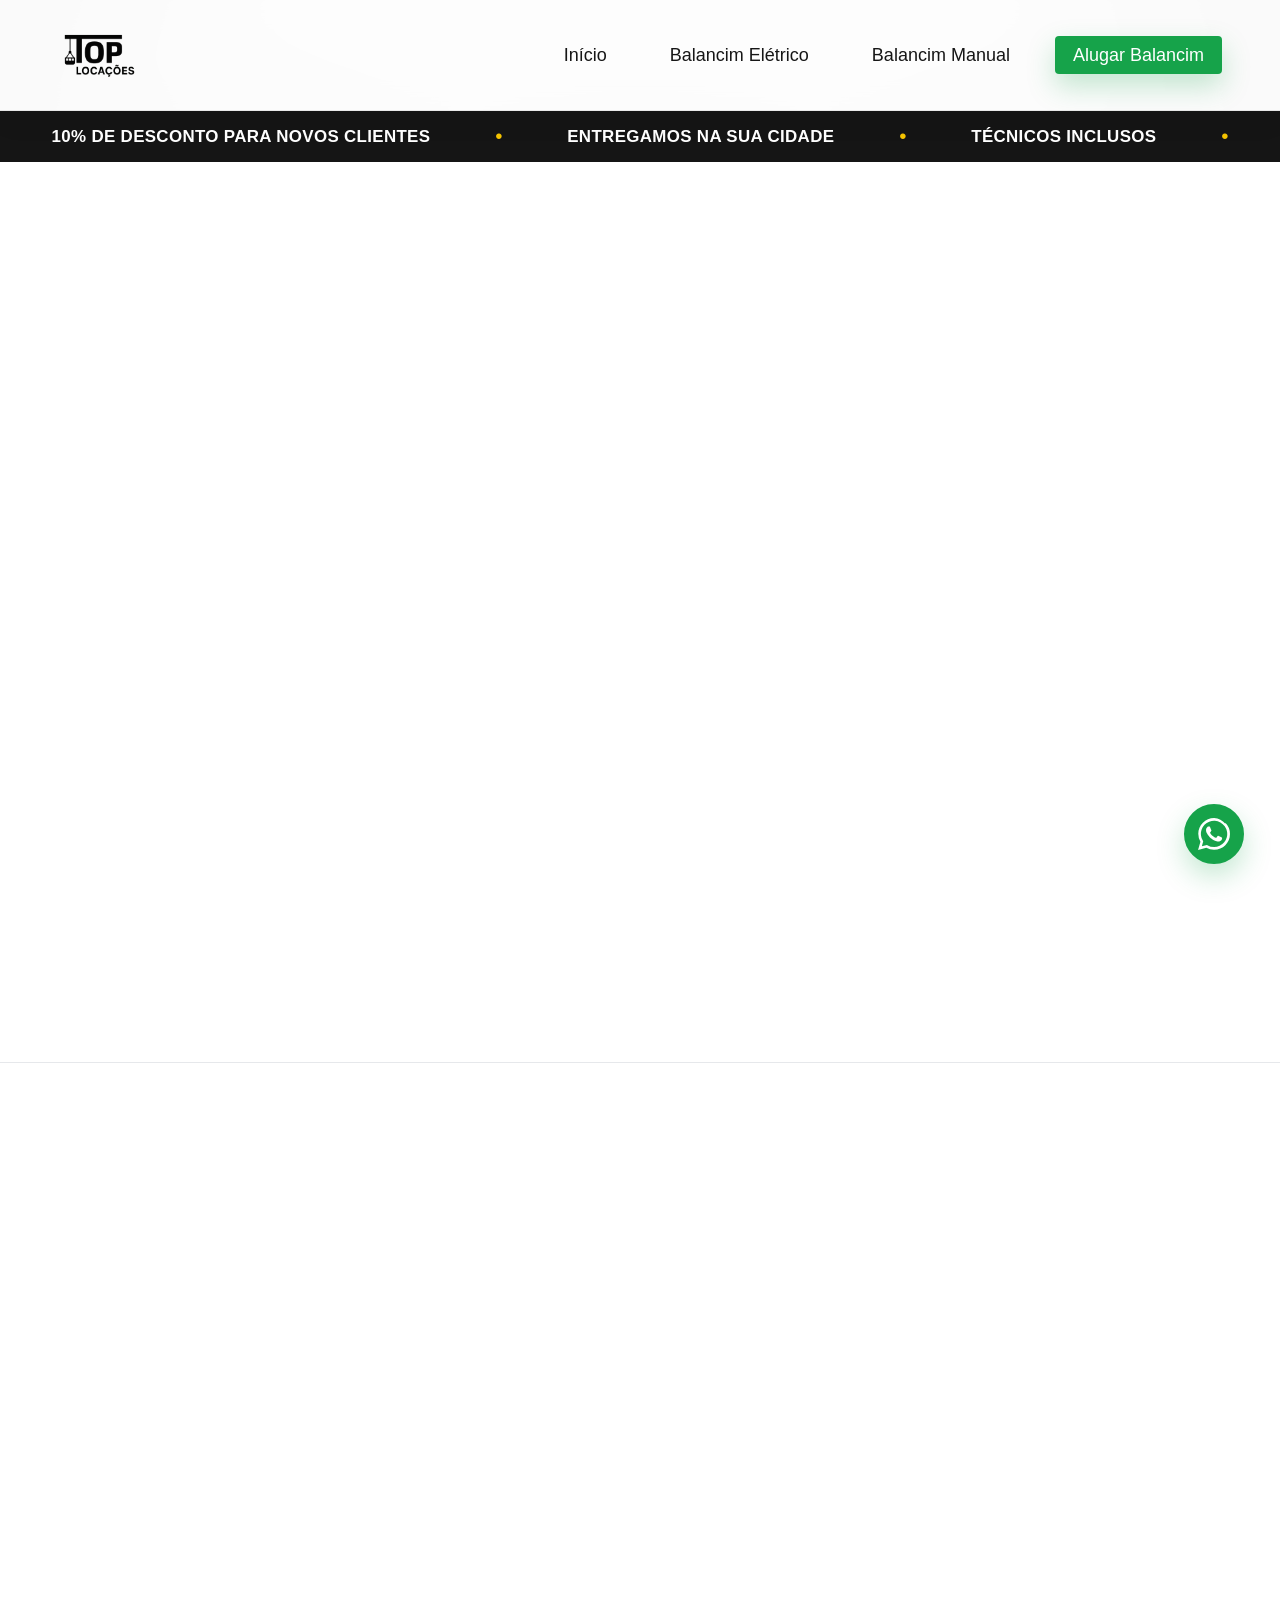
<file: balancim-eletrico.html>
<!doctype html>
<html lang="pt-BR">
  <head>
    <meta charset="UTF-8" />
    <meta name="viewport" content="width=device-width, initial-scale=1.0" />
    <meta name="theme-color" content="#ffffff" />
    <meta name="robots" content="index, follow, max-image-preview:large" />
    <title>Locação de Balancim Elétrico em Ribeirão Preto | Top Locações</title>
    <meta
      name="description"
      content="Locação de balancim elétrico em Ribeirão Preto e região para fachadas, manutenção predial e obras, com equipamento revisado e suporte técnico."
    />
    <link rel="canonical" href="https://locacoestop.com.br/balancim-eletrico" />
    <link rel="alternate" hreflang="pt-BR" href="https://locacoestop.com.br/balancim-eletrico" />
    <link rel="icon" type="image/svg+xml" href="/favicon.svg" />
    <link
      rel="preload"
      as="image"
      href="/assets/imgBE1-BZkYbn3G.webp"
      imagesizes="(max-width: 768px) calc(100vw - 32px), 640px"
      fetchpriority="high"
    />

    <meta property="og:type" content="website" />
    <meta property="og:locale" content="pt_BR" />
    <meta property="og:site_name" content="Top Locações" />
    <meta property="og:title" content="Locação de Balancim Elétrico em Ribeirão Preto | Top Locações" />
    <meta
      property="og:description"
      content="Balancim elétrico para fachadas, manutenção predial e obras em Ribeirão Preto e região."
    />
    <meta property="og:url" content="https://locacoestop.com.br/balancim-eletrico" />
    <meta property="og:image" content="https://locacoestop.com.br/assets/imgBE1-BZkYbn3G.webp" />
    <meta property="og:image:width" content="1448" />
    <meta property="og:image:height" content="1086" />
    <meta property="og:image:alt" content="Balancim elétrico operando em fachada predial" />
    <meta name="twitter:card" content="summary_large_image" />
    <meta name="twitter:title" content="Locação de Balancim Elétrico em Ribeirão Preto | Top Locações" />
    <meta
      name="twitter:description"
      content="Balancim elétrico para fachadas, manutenção predial e obras em Ribeirão Preto e região."
    />
    <meta name="twitter:image" content="https://locacoestop.com.br/assets/imgBE1-BZkYbn3G.webp" />

    <script>
      (function (w, d, s, l, i) {
        w[l] = w[l] || [];
        w[l].push({ "gtm.start": Date.now(), event: "gtm.js" });
        var loaded = false;
        var events = ["pointerdown", "keydown", "touchstart", "wheel"];
        function loadTracking() {
          if (loaded) return;
          loaded = true;
          events.forEach(function (name) { w.removeEventListener(name, loadTracking); });
          var firstScript = d.getElementsByTagName(s)[0];
          var tag = d.createElement(s);
          var dataLayerName = l !== "dataLayer" ? "&l=" + l : "";
          tag.async = true;
          tag.src = "https://www.googletagmanager.com/gtm.js?id=" + i + dataLayerName;
          firstScript.parentNode.insertBefore(tag, firstScript);
        }
        events.forEach(function (name) {
          w.addEventListener(name, loadTracking, { once: true, passive: true });
        });
        w.addEventListener("load", function () { w.setTimeout(loadTracking, 12000); }, { once: true });
        w.loadTopTracking = loadTracking;
      })(window, document, "script", "dataLayer", "GTM-PNSR7W84");
    </script>
    <script type="application/ld+json">
      {
        "@context": "https://schema.org",
        "@graph": [
          {
            "@type": "LocalBusiness",
            "@id": "https://locacoestop.com.br/#empresa",
            "name": "Top Locações",
            "url": "https://locacoestop.com.br/",
            "telephone": "+55 16 99263-1992",
            "email": "toplocacoes17@gmail.com",
            "logo": {
              "@type": "ImageObject",
              "url": "https://locacoestop.com.br/assets/LogoTopLoc-DC7t7Ki1.webp",
              "width": 256,
              "height": 256
            },
            "image": "https://locacoestop.com.br/assets/imgBE1-BZkYbn3G.webp",
            "address": {
              "@type": "PostalAddress",
              "streetAddress": "Rua Dr. Julio Dante Risso, 557, Jardim Anhanguera",
              "addressLocality": "Ribeirão Preto",
              "addressRegion": "SP",
              "postalCode": "14092-190",
              "addressCountry": "BR"
            },
            "openingHoursSpecification": {
              "@type": "OpeningHoursSpecification",
              "dayOfWeek": ["Monday", "Tuesday", "Wednesday", "Thursday", "Friday"],
              "opens": "09:00",
              "closes": "17:00"
            },
            "areaServed": [
              {"@type": "City", "name": "Ribeirão Preto"},
              {"@type": "AdministrativeArea", "name": "Região de Ribeirão Preto"}
            ],
            "sameAs": ["https://www.instagram.com/top_locacoes/"]
          },
          {
            "@type": "WebSite",
            "@id": "https://locacoestop.com.br/#website",
            "url": "https://locacoestop.com.br/",
            "name": "Top Locações",
            "inLanguage": "pt-BR",
            "publisher": {"@id": "https://locacoestop.com.br/#empresa"}
          },
          {
            "@type": "WebPage",
            "@id": "https://locacoestop.com.br/balancim-eletrico#webpage",
            "url": "https://locacoestop.com.br/balancim-eletrico",
            "name": "Locação de Balancim Elétrico em Ribeirão Preto",
            "description": "Locação de balancim elétrico para fachadas, manutenção predial e obras em Ribeirão Preto e região.",
            "inLanguage": "pt-BR",
            "isPartOf": {"@id": "https://locacoestop.com.br/#website"},
            "about": {"@id": "https://locacoestop.com.br/balancim-eletrico#servico"},
            "breadcrumb": {"@id": "https://locacoestop.com.br/balancim-eletrico#breadcrumb"}
          },
          {
            "@type": "Service",
            "@id": "https://locacoestop.com.br/balancim-eletrico#servico",
            "name": "Locação de balancim elétrico",
            "serviceType": "Locação de balancim elétrico para obras, fachadas e manutenção predial",
            "url": "https://locacoestop.com.br/balancim-eletrico",
            "provider": {"@id": "https://locacoestop.com.br/#empresa"},
            "areaServed": [
              {"@type": "City", "name": "Ribeirão Preto"},
              {"@type": "AdministrativeArea", "name": "Região de Ribeirão Preto"}
            ]
          },
          {
            "@type": "BreadcrumbList",
            "@id": "https://locacoestop.com.br/balancim-eletrico#breadcrumb",
            "itemListElement": [
              {
                "@type": "ListItem",
                "position": 1,
                "name": "Início",
                "item": "https://locacoestop.com.br/"
              },
              {
                "@type": "ListItem",
                "position": 2,
                "name": "Balancim elétrico",
                "item": "https://locacoestop.com.br/balancim-eletrico"
              }
            ]
          }
        ]
      }
    </script>
    <link rel="modulepreload" href="/assets/ProdutoEletrico-CbmdWIh0.js?v=5.5" crossorigin />
    <link rel="modulepreload" href="/assets/ProductSeoDetails-C-lwynv-.js?v=5.5" crossorigin />
    <link rel="preload" as="style" href="/assets/index-BU0bQZ1c.css" />
    <link rel="preload" as="style" href="/assets/ProductSeoDetails-Bae1IcfE.css" />
    <link rel="preload" as="style" href="/assets/cro-v1.css?v=5.9" />
    <style>
      .main { min-height: 100svh; }
      .route-fallback { min-height: 720px; }
      @media (max-width: 768px) { .route-fallback { min-height: 900px; } }
    </style>
    <script type="module" crossorigin src="/assets/index-dGniKDdy.js?v=5.5"></script>
    <link rel="stylesheet" crossorigin href="/assets/index-BU0bQZ1c.css" />
    <link rel="stylesheet" href="/assets/cro-v1.css?v=5.9" />
  </head>
  <body class="cro-v3-ready">
    <noscript>
      <iframe
        src="https://www.googletagmanager.com/ns.html?id=GTM-PNSR7W84"
        height="0"
        width="0"
        style="display:none;visibility:hidden"
        title="Google Tag Manager"
      ></iframe>
      <main>
        <h1>Locação de balancim elétrico em Ribeirão Preto</h1>
        <p>
          Balancim elétrico para obras, fachadas e manutenção predial em Ribeirão Preto e região,
          com informações técnicas, documentação e atendimento da Top Locações.
        </p>
        <p><a href="https://wa.me/5516992631992">Solicitar atendimento pelo WhatsApp</a></p>
        <p><a href="/balancim-manual">Conhecer o balancim manual</a></p>
      </main>
    </noscript>
    <div id="root"></div>
    <script defer src="/assets/cro-v1.js?v=5.5"></script>
    <script defer src="/assets/cro-phone-v2.js?v=5.5"></script>
    <script defer src="/assets/cro-v3.js?v=5.8"></script>
  </body>
</html>
</file>
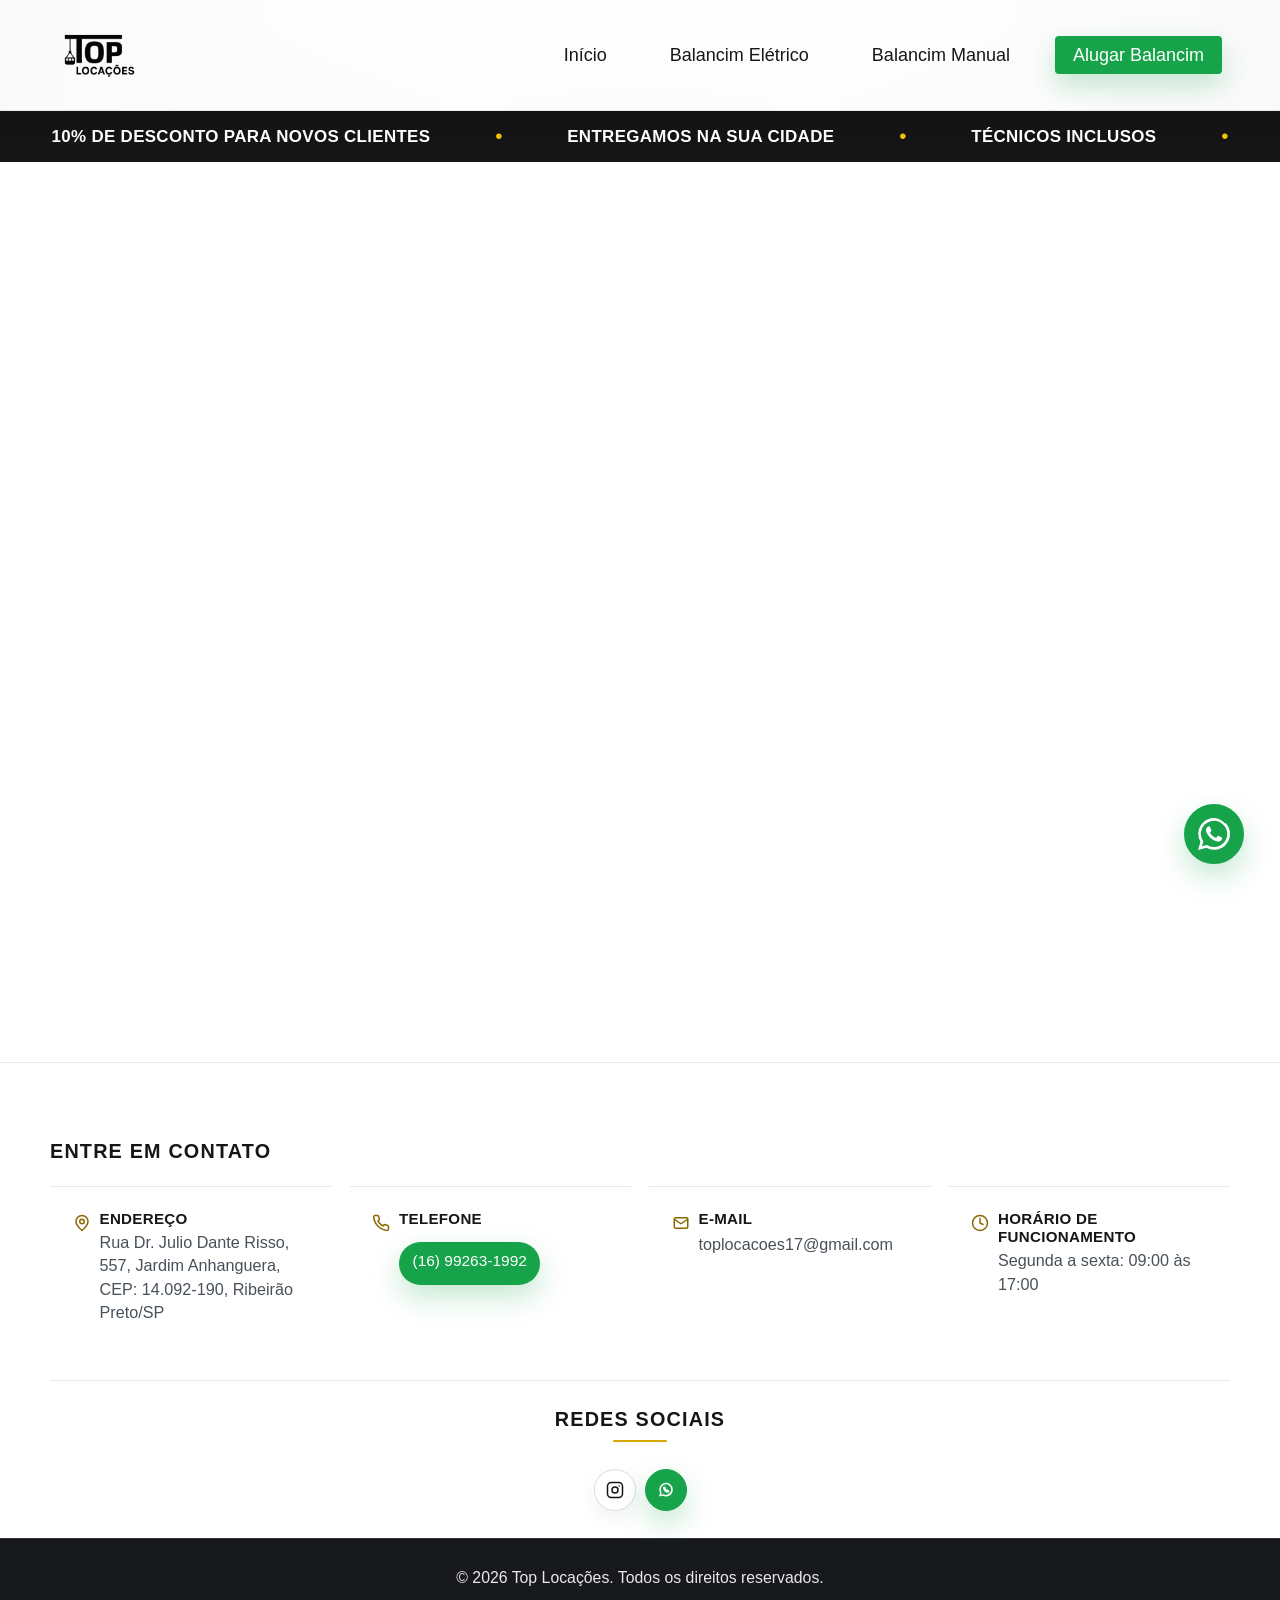
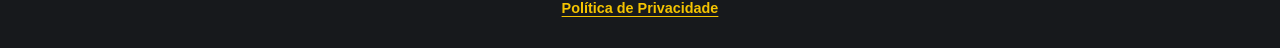
<file: balancim-manual.html>
<!doctype html>
<html lang="pt-BR">
  <head>
    <meta charset="UTF-8" />
    <meta name="viewport" content="width=device-width, initial-scale=1.0" />
    <meta name="theme-color" content="#ffffff" />
    <meta name="robots" content="index, follow, max-image-preview:large" />
    <title>Locação de Balancim Manual em Ribeirão Preto | Top Locações</title>
    <meta
      name="description"
      content="Locação de balancim manual em Ribeirão Preto e região para pintura, reformas, fachadas e serviços pontuais em altura, com suporte técnico."
    />
    <link rel="canonical" href="https://locacoestop.com.br/balancim-manual" />
    <link rel="alternate" hreflang="pt-BR" href="https://locacoestop.com.br/balancim-manual" />
    <link rel="icon" type="image/svg+xml" href="/favicon.svg" />
    <link
      rel="preload"
      as="image"
      href="/assets/imgBM1-SaMo2tLK.webp"
      imagesizes="(max-width: 768px) calc(100vw - 32px), 640px"
      fetchpriority="high"
    />

    <meta property="og:type" content="website" />
    <meta property="og:locale" content="pt_BR" />
    <meta property="og:site_name" content="Top Locações" />
    <meta property="og:title" content="Locação de Balancim Manual em Ribeirão Preto | Top Locações" />
    <meta
      property="og:description"
      content="Balancim manual para pintura, reformas, fachadas e serviços em altura em Ribeirão Preto e região."
    />
    <meta property="og:url" content="https://locacoestop.com.br/balancim-manual" />
    <meta property="og:image" content="https://locacoestop.com.br/assets/imgBM1-SaMo2tLK.webp" />
    <meta property="og:image:width" content="1448" />
    <meta property="og:image:height" content="1086" />
    <meta property="og:image:alt" content="Balancim manual instalado em fachada para manutenção" />
    <meta name="twitter:card" content="summary_large_image" />
    <meta name="twitter:title" content="Locação de Balancim Manual em Ribeirão Preto | Top Locações" />
    <meta
      name="twitter:description"
      content="Balancim manual para pintura, reformas, fachadas e serviços em altura em Ribeirão Preto e região."
    />
    <meta name="twitter:image" content="https://locacoestop.com.br/assets/imgBM1-SaMo2tLK.webp" />

    <script>
      (function (w, d, s, l, i) {
        w[l] = w[l] || [];
        w[l].push({ "gtm.start": Date.now(), event: "gtm.js" });
        var loaded = false;
        var events = ["pointerdown", "keydown", "touchstart", "wheel"];
        function loadTracking() {
          if (loaded) return;
          loaded = true;
          events.forEach(function (name) { w.removeEventListener(name, loadTracking); });
          var firstScript = d.getElementsByTagName(s)[0];
          var tag = d.createElement(s);
          var dataLayerName = l !== "dataLayer" ? "&l=" + l : "";
          tag.async = true;
          tag.src = "https://www.googletagmanager.com/gtm.js?id=" + i + dataLayerName;
          firstScript.parentNode.insertBefore(tag, firstScript);
        }
        events.forEach(function (name) {
          w.addEventListener(name, loadTracking, { once: true, passive: true });
        });
        w.addEventListener("load", function () { w.setTimeout(loadTracking, 12000); }, { once: true });
        w.loadTopTracking = loadTracking;
      })(window, document, "script", "dataLayer", "GTM-PNSR7W84");
    </script>
    <script type="application/ld+json">
      {
        "@context": "https://schema.org",
        "@graph": [
          {
            "@type": "LocalBusiness",
            "@id": "https://locacoestop.com.br/#empresa",
            "name": "Top Locações",
            "url": "https://locacoestop.com.br/",
            "telephone": "+55 16 99263-1992",
            "email": "toplocacoes17@gmail.com",
            "logo": {
              "@type": "ImageObject",
              "url": "https://locacoestop.com.br/assets/LogoTopLoc-DC7t7Ki1.webp",
              "width": 256,
              "height": 256
            },
            "image": "https://locacoestop.com.br/assets/imgBM1-SaMo2tLK.webp",
            "address": {
              "@type": "PostalAddress",
              "streetAddress": "Rua Dr. Julio Dante Risso, 557, Jardim Anhanguera",
              "addressLocality": "Ribeirão Preto",
              "addressRegion": "SP",
              "postalCode": "14092-190",
              "addressCountry": "BR"
            },
            "openingHoursSpecification": {
              "@type": "OpeningHoursSpecification",
              "dayOfWeek": ["Monday", "Tuesday", "Wednesday", "Thursday", "Friday"],
              "opens": "09:00",
              "closes": "17:00"
            },
            "areaServed": [
              {"@type": "City", "name": "Ribeirão Preto"},
              {"@type": "AdministrativeArea", "name": "Região de Ribeirão Preto"}
            ],
            "sameAs": ["https://www.instagram.com/top_locacoes/"]
          },
          {
            "@type": "WebSite",
            "@id": "https://locacoestop.com.br/#website",
            "url": "https://locacoestop.com.br/",
            "name": "Top Locações",
            "inLanguage": "pt-BR",
            "publisher": {"@id": "https://locacoestop.com.br/#empresa"}
          },
          {
            "@type": "WebPage",
            "@id": "https://locacoestop.com.br/balancim-manual#webpage",
            "url": "https://locacoestop.com.br/balancim-manual",
            "name": "Locação de Balancim Manual em Ribeirão Preto",
            "description": "Locação de balancim manual para pintura, reformas, fachadas e serviços em altura em Ribeirão Preto e região.",
            "inLanguage": "pt-BR",
            "isPartOf": {"@id": "https://locacoestop.com.br/#website"},
            "about": {"@id": "https://locacoestop.com.br/balancim-manual#servico"},
            "breadcrumb": {"@id": "https://locacoestop.com.br/balancim-manual#breadcrumb"}
          },
          {
            "@type": "Service",
            "@id": "https://locacoestop.com.br/balancim-manual#servico",
            "name": "Locação de balancim manual",
            "serviceType": "Locação de balancim manual para obras, fachadas, reformas e manutenção predial",
            "url": "https://locacoestop.com.br/balancim-manual",
            "provider": {"@id": "https://locacoestop.com.br/#empresa"},
            "areaServed": [
              {"@type": "City", "name": "Ribeirão Preto"},
              {"@type": "AdministrativeArea", "name": "Região de Ribeirão Preto"}
            ]
          },
          {
            "@type": "BreadcrumbList",
            "@id": "https://locacoestop.com.br/balancim-manual#breadcrumb",
            "itemListElement": [
              {
                "@type": "ListItem",
                "position": 1,
                "name": "Início",
                "item": "https://locacoestop.com.br/"
              },
              {
                "@type": "ListItem",
                "position": 2,
                "name": "Balancim manual",
                "item": "https://locacoestop.com.br/balancim-manual"
              }
            ]
          }
        ]
      }
    </script>
    <link rel="modulepreload" href="/assets/ProdutoManual-D1496iDS.js?v=5.5" crossorigin />
    <link rel="modulepreload" href="/assets/ProductSeoDetails-C-lwynv-.js?v=5.5" crossorigin />
    <link rel="preload" as="style" href="/assets/index-BU0bQZ1c.css" />
    <link rel="preload" as="style" href="/assets/ProductSeoDetails-Bae1IcfE.css" />
    <link rel="preload" as="style" href="/assets/cro-v1.css?v=5.9" />
    <style>
      .main { min-height: 100svh; }
      .route-fallback { min-height: 720px; }
      @media (max-width: 768px) { .route-fallback { min-height: 900px; } }
    </style>
    <script type="module" crossorigin src="/assets/index-dGniKDdy.js?v=5.5"></script>
    <link rel="stylesheet" crossorigin href="/assets/index-BU0bQZ1c.css" />
    <link rel="stylesheet" href="/assets/cro-v1.css?v=5.9" />
  </head>
  <body class="cro-v3-ready">
    <noscript>
      <iframe
        src="https://www.googletagmanager.com/ns.html?id=GTM-PNSR7W84"
        height="0"
        width="0"
        style="display:none;visibility:hidden"
        title="Google Tag Manager"
      ></iframe>
      <main>
        <h1>Locação de balancim manual em Ribeirão Preto</h1>
        <p>
          Balancim manual para pintura, reformas, fachadas e serviços pontuais em altura em
          Ribeirão Preto e região, com informações técnicas e atendimento da Top Locações.
        </p>
        <p><a href="https://wa.me/5516992631992">Solicitar atendimento pelo WhatsApp</a></p>
        <p><a href="/balancim-eletrico">Conhecer o balancim elétrico</a></p>
      </main>
    </noscript>
    <div id="root"></div>
    <script defer src="/assets/cro-v1.js?v=5.5"></script>
    <script defer src="/assets/cro-phone-v2.js?v=5.5"></script>
    <script defer src="/assets/cro-v3.js?v=5.8"></script>
  </body>
</html>
</file>
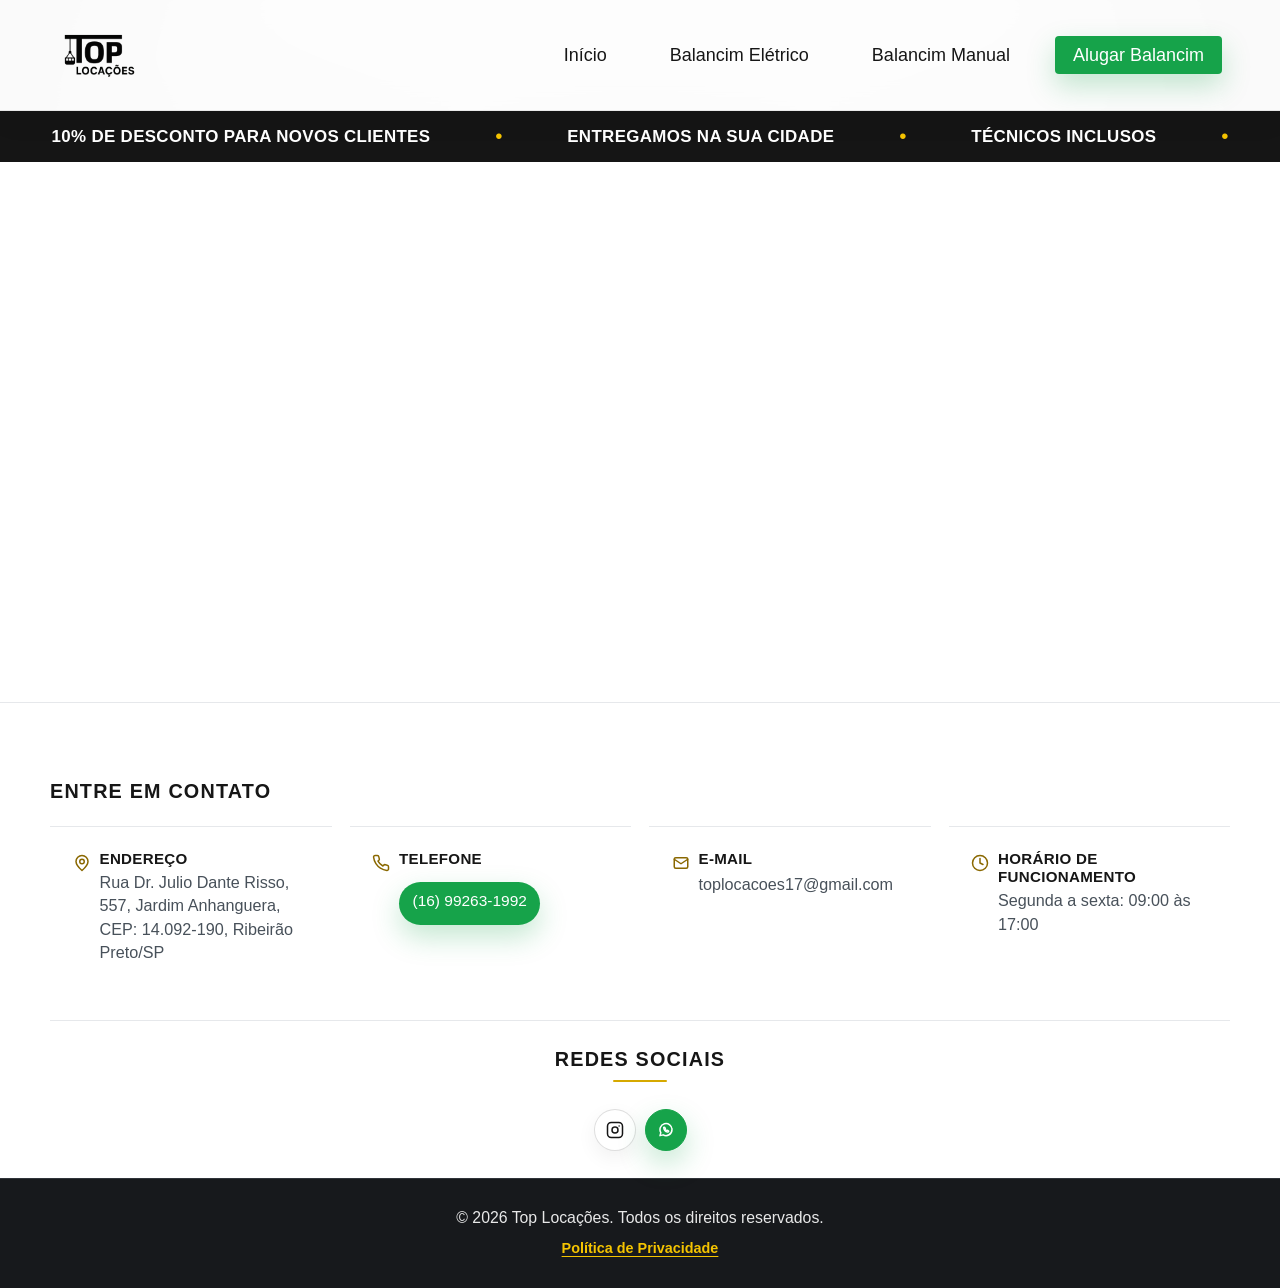
<file: obrigado.html>
<!doctype html>
<html lang="pt-BR">
  <head>
    <meta charset="UTF-8" />
    <meta name="viewport" content="width=device-width, initial-scale=1.0" />
    <meta name="theme-color" content="#ffffff" />
    <meta name="robots" content="noindex, follow" />
    <title>Obrigado pelo contato | Top Locações</title>
    <meta
      name="description"
      content="Recebemos suas informações com sucesso. Em breve, a equipe da Top Locações entrará em contato."
    />
    <link rel="canonical" href="https://locacoestop.com.br/obrigado" />
    <link rel="icon" type="image/svg+xml" href="/favicon.svg" />
    <link rel="preconnect" href="https://www.googletagmanager.com" crossorigin />
    <link rel="preconnect" href="https://www.google-analytics.com" crossorigin />
    <meta property="og:type" content="website" />
    <meta property="og:locale" content="pt_BR" />
    <meta property="og:site_name" content="Top Locações" />
    <meta property="og:title" content="Obrigado pelo contato | Top Locações" />
    <meta property="og:description" content="Recebemos sua solicitação e entraremos em contato em breve." />
    <meta property="og:url" content="https://locacoestop.com.br/obrigado" />
    <meta property="og:image" content="https://locacoestop.com.br/assets/LogoTopLoc-DC7t7Ki1.webp" />
    <meta name="twitter:card" content="summary" />

    <script>
    (function(w,d,s,l,i){w[l]=w[l]||[];w[l].push({'gtm.start':
    new Date().getTime(),event:'gtm.js'});var f=d.getElementsByTagName(s)[0],
    j=d.createElement(s),dl=l!='dataLayer'?'&l='+l:'';j.async=true;j.src=
    'https://www.googletagmanager.com/gtm.js?id='+i+dl;f.parentNode.insertBefore(j,f);
    })(window,document,'script','dataLayer','GTM-PNSR7W84');
    </script>
    <script type="application/ld+json">
      {
        "@context": "https://schema.org",
        "@type": "WebPage",
        "@id": "https://locacoestop.com.br/obrigado#webpage",
        "url": "https://locacoestop.com.br/obrigado",
        "name": "Obrigado pelo contato",
        "description": "Confirmação de recebimento de uma solicitação enviada à Top Locações.",
        "inLanguage": "pt-BR",
        "isPartOf": {"@id": "https://locacoestop.com.br/#website"}
      }
    </script>
    <link rel="modulepreload" href="/assets/Obrigado-Dm0CqAMJ.js?v=5.5" crossorigin />
    <link rel="preload" as="style" href="/assets/index-BU0bQZ1c.css" />
    <link rel="preload" as="style" href="/assets/Obrigado-D2Vjwd0U.css" />
    <link rel="preload" as="style" href="/assets/cro-v1.css?v=5.9" />
    <style>
      .main { min-height: 60svh; }
      .route-fallback { min-height: 60svh; }
    </style>
    <script type="module" crossorigin src="/assets/index-dGniKDdy.js?v=5.5"></script>
    <link rel="stylesheet" crossorigin href="/assets/index-BU0bQZ1c.css" />
    <link rel="stylesheet" href="/assets/cro-v1.css?v=5.9" />
  </head>
  <body class="cro-v3-ready">
    <noscript>
      <iframe
        src="https://www.googletagmanager.com/ns.html?id=GTM-PNSR7W84"
        height="0"
        width="0"
        style="display:none;visibility:hidden"
        title="Google Tag Manager"
      ></iframe>
      <main>
        <h1>Obrigado pelo seu contato!</h1>
        <p>Recebemos suas informações. Em breve, a equipe da Top Locações entrará em contato.</p>
        <p><a href="/">Voltar para a página inicial</a></p>
      </main>
    </noscript>
    <div id="root"></div>
    <script defer src="/assets/cro-v1.js?v=5.5"></script>
    <script defer src="/assets/cro-phone-v2.js?v=5.5"></script>
    <script defer src="/assets/cro-v3.js?v=5.8"></script>
  </body>
</html>
</file>
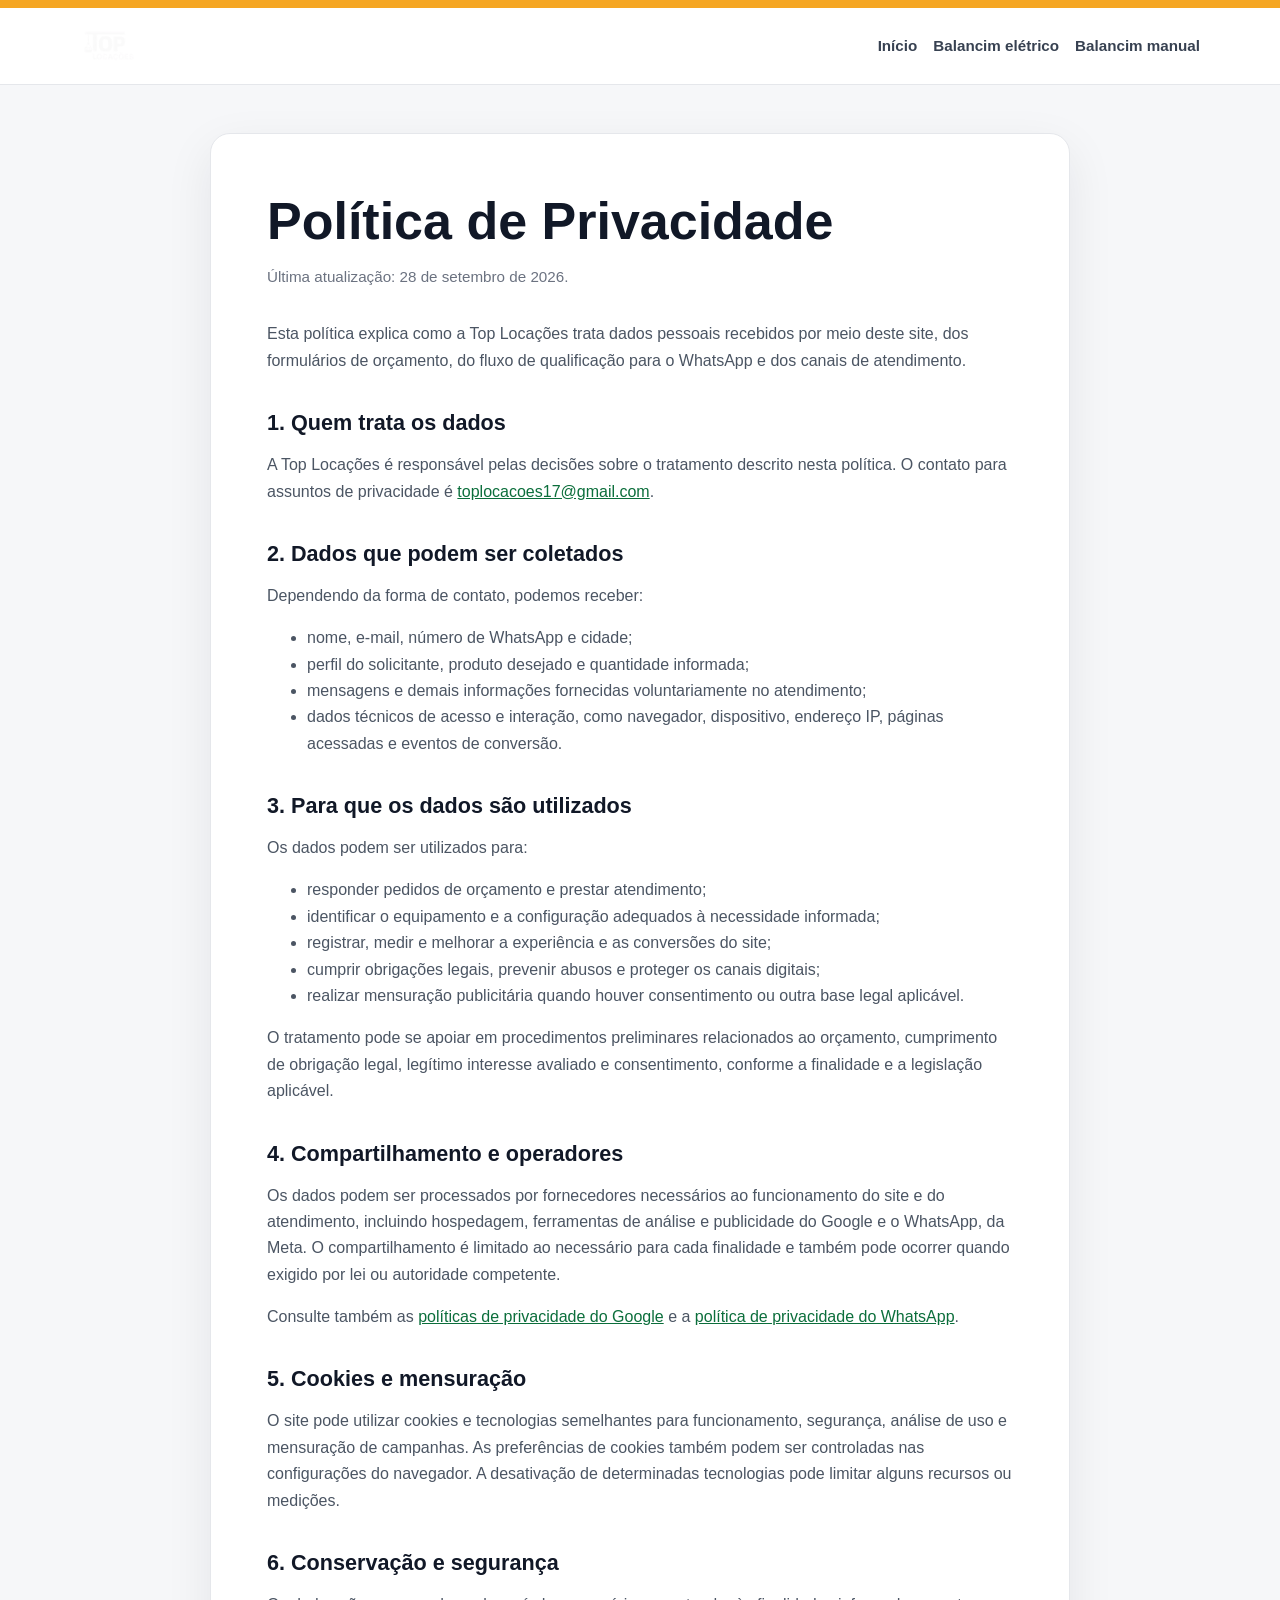
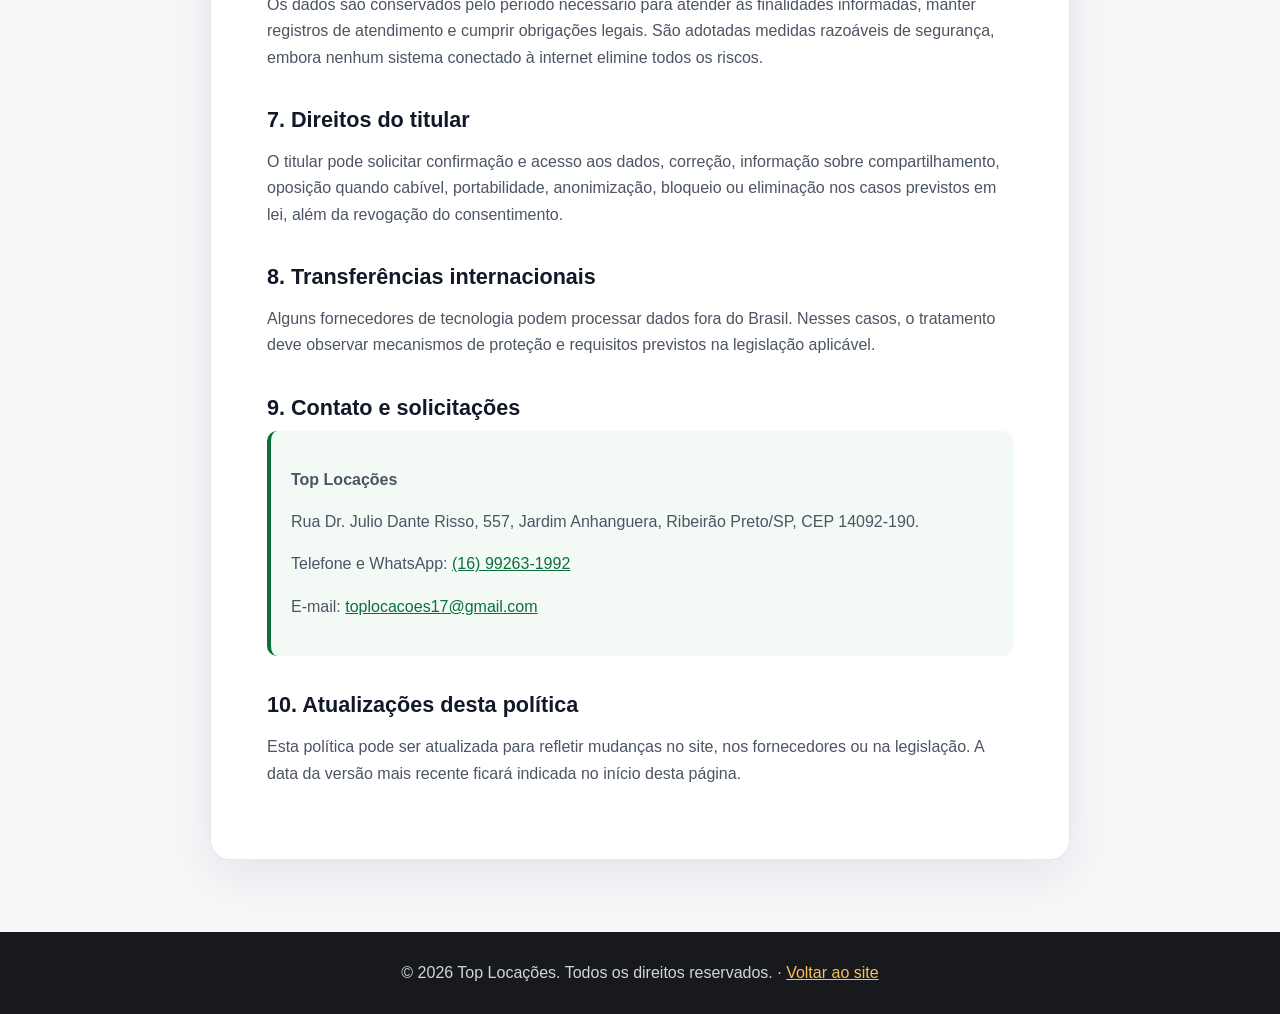
<file: politica-de-privacidade.html>
<!doctype html>
<html lang="pt-BR">
  <head>
    <meta charset="UTF-8" />
    <meta name="viewport" content="width=device-width, initial-scale=1.0" />
    <meta name="theme-color" content="#ffffff" />
    <meta name="robots" content="index, follow" />
    <title>Política de Privacidade | Top Locações</title>
    <meta
      name="description"
      content="Saiba como a Top Locações coleta, utiliza, protege e compartilha dados pessoais enviados pelo site e pelos canais de atendimento."
    />
    <link rel="canonical" href="https://locacoestop.com.br/politica-de-privacidade" />
    <link rel="icon" type="image/svg+xml" href="/favicon.svg" />
    <meta property="og:type" content="website" />
    <meta property="og:locale" content="pt_BR" />
    <meta property="og:site_name" content="Top Locações" />
    <meta property="og:title" content="Política de Privacidade | Top Locações" />
    <meta
      property="og:description"
      content="Entenda como os dados pessoais são tratados nos canais digitais da Top Locações."
    />
    <meta property="og:url" content="https://locacoestop.com.br/politica-de-privacidade" />
    <meta property="og:image" content="https://locacoestop.com.br/assets/LogoTopLoc-DC7t7Ki1.webp" />
    <meta name="twitter:card" content="summary" />
    <script type="application/ld+json">
      {
        "@context": "https://schema.org",
        "@graph": [
          {
            "@type": "WebPage",
            "@id": "https://locacoestop.com.br/politica-de-privacidade#webpage",
            "url": "https://locacoestop.com.br/politica-de-privacidade",
            "name": "Política de Privacidade da Top Locações",
            "description": "Informações sobre o tratamento de dados pessoais nos canais digitais da Top Locações.",
            "inLanguage": "pt-BR",
            "isPartOf": {"@id": "https://locacoestop.com.br/#website"},
            "about": {"@id": "https://locacoestop.com.br/#empresa"}
          },
          {
            "@type": "LocalBusiness",
            "@id": "https://locacoestop.com.br/#empresa",
            "name": "Top Locações",
            "url": "https://locacoestop.com.br/",
            "telephone": "+55 16 99263-1992",
            "email": "toplocacoes17@gmail.com",
            "address": {
              "@type": "PostalAddress",
              "streetAddress": "Rua Dr. Julio Dante Risso, 557, Jardim Anhanguera",
              "addressLocality": "Ribeirão Preto",
              "addressRegion": "SP",
              "postalCode": "14092-190",
              "addressCountry": "BR"
            }
          }
        ]
      }
    </script>
    <style>
      :root { color-scheme: light; font-family: Inter, Arial, sans-serif; color: #20242a; background: #f6f7f9; }
      * { box-sizing: border-box; }
      body { margin: 0; line-height: 1.65; }
      a { color: #0b6e3b; }
      a:focus-visible { outline: 3px solid #f5a623; outline-offset: 3px; }
      .topline { min-height: 8px; background: #f5a623; }
      .header { background: #fff; border-bottom: 1px solid #e5e7eb; }
      .header__inner { width: min(1120px, calc(100% - 32px)); min-height: 76px; margin: auto; display: flex; align-items: center; justify-content: space-between; gap: 24px; }
      .brand { display: inline-flex; align-items: center; color: #111827; font-weight: 800; text-decoration: none; }
      .brand img { width: 58px; height: 58px; object-fit: contain; }
      .nav { display: flex; flex-wrap: wrap; gap: 16px; font-size: .95rem; }
      .nav a { color: #374151; font-weight: 650; text-decoration: none; }
      .nav a:hover { color: #0b6e3b; }
      main { width: min(860px, calc(100% - 32px)); margin: 48px auto 72px; padding: clamp(24px, 5vw, 56px); background: #fff; border: 1px solid #e5e7eb; border-radius: 20px; box-shadow: 0 16px 48px rgba(17,24,39,.08); }
      h1, h2 { color: #111827; line-height: 1.2; }
      h1 { margin: 0 0 12px; font-size: clamp(2rem, 5vw, 3.25rem); }
      h2 { margin: 36px 0 10px; font-size: 1.35rem; }
      p, li { color: #4b5563; }
      .updated { margin: 0 0 32px; color: #6b7280; font-size: .95rem; }
      .contact { padding: 20px; background: #f3faf6; border-left: 4px solid #0b6e3b; border-radius: 10px; }
      footer { padding: 28px 16px; color: #d1d5db; background: #17191d; text-align: center; }
      footer a { color: #f5c15d; }
      @media (max-width: 680px) {
        .header__inner { align-items: flex-start; flex-direction: column; padding: 12px 0 18px; }
        .nav { gap: 10px 16px; }
        main { margin-top: 24px; }
      }
    </style>
  </head>
  <body>
    <div class="topline" aria-hidden="true"></div>
    <header class="header">
      <div class="header__inner">
        <a class="brand" href="/" aria-label="Top Locações — página inicial">
          <img src="/assets/LogoTopLoc-DC7t7Ki1.webp" width="58" height="58" alt="Top Locações" />
        </a>
        <nav class="nav" aria-label="Navegação principal">
          <a href="/">Início</a>
          <a href="/balancim-eletrico">Balancim elétrico</a>
          <a href="/balancim-manual">Balancim manual</a>
        </nav>
      </div>
    </header>

    <main>
      <h1>Política de Privacidade</h1>
      <p class="updated">Última atualização: 28 de setembro de 2026.</p>

      <p>
        Esta política explica como a Top Locações trata dados pessoais recebidos por meio deste
        site, dos formulários de orçamento, do fluxo de qualificação para o WhatsApp e dos canais
        de atendimento.
      </p>

      <h2>1. Quem trata os dados</h2>
      <p>
        A Top Locações é responsável pelas decisões sobre o tratamento descrito nesta política.
        O contato para assuntos de privacidade é
        <a href="mailto:toplocacoes17@gmail.com">toplocacoes17@gmail.com</a>.
      </p>

      <h2>2. Dados que podem ser coletados</h2>
      <p>Dependendo da forma de contato, podemos receber:</p>
      <ul>
        <li>nome, e-mail, número de WhatsApp e cidade;</li>
        <li>perfil do solicitante, produto desejado e quantidade informada;</li>
        <li>mensagens e demais informações fornecidas voluntariamente no atendimento;</li>
        <li>dados técnicos de acesso e interação, como navegador, dispositivo, endereço IP, páginas acessadas e eventos de conversão.</li>
      </ul>

      <h2>3. Para que os dados são utilizados</h2>
      <p>Os dados podem ser utilizados para:</p>
      <ul>
        <li>responder pedidos de orçamento e prestar atendimento;</li>
        <li>identificar o equipamento e a configuração adequados à necessidade informada;</li>
        <li>registrar, medir e melhorar a experiência e as conversões do site;</li>
        <li>cumprir obrigações legais, prevenir abusos e proteger os canais digitais;</li>
        <li>realizar mensuração publicitária quando houver consentimento ou outra base legal aplicável.</li>
      </ul>
      <p>
        O tratamento pode se apoiar em procedimentos preliminares relacionados ao orçamento,
        cumprimento de obrigação legal, legítimo interesse avaliado e consentimento, conforme a
        finalidade e a legislação aplicável.
      </p>

      <h2>4. Compartilhamento e operadores</h2>
      <p>
        Os dados podem ser processados por fornecedores necessários ao funcionamento do site e do
        atendimento, incluindo hospedagem, ferramentas de análise e publicidade do Google e o
        WhatsApp, da Meta. O compartilhamento é limitado ao necessário para cada finalidade e
        também pode ocorrer quando exigido por lei ou autoridade competente.
      </p>
      <p>
        Consulte também as
        <a href="https://policies.google.com/privacy?hl=pt-BR" rel="noopener noreferrer">políticas de privacidade do Google</a>
        e a
        <a href="https://www.whatsapp.com/legal/privacy-policy" rel="noopener noreferrer">política de privacidade do WhatsApp</a>.
      </p>

      <h2>5. Cookies e mensuração</h2>
      <p>
        O site pode utilizar cookies e tecnologias semelhantes para funcionamento, segurança,
        análise de uso e mensuração de campanhas. As preferências de cookies também podem ser
        controladas nas configurações do navegador. A desativação de determinadas tecnologias
        pode limitar alguns recursos ou medições.
      </p>

      <h2>6. Conservação e segurança</h2>
      <p>
        Os dados são conservados pelo período necessário para atender às finalidades informadas,
        manter registros de atendimento e cumprir obrigações legais. São adotadas medidas
        razoáveis de segurança, embora nenhum sistema conectado à internet elimine todos os riscos.
      </p>

      <h2>7. Direitos do titular</h2>
      <p>
        O titular pode solicitar confirmação e acesso aos dados, correção, informação sobre
        compartilhamento, oposição quando cabível, portabilidade, anonimização, bloqueio ou
        eliminação nos casos previstos em lei, além da revogação do consentimento.
      </p>

      <h2>8. Transferências internacionais</h2>
      <p>
        Alguns fornecedores de tecnologia podem processar dados fora do Brasil. Nesses casos, o
        tratamento deve observar mecanismos de proteção e requisitos previstos na legislação
        aplicável.
      </p>

      <h2>9. Contato e solicitações</h2>
      <div class="contact">
        <p><strong>Top Locações</strong></p>
        <p>Rua Dr. Julio Dante Risso, 557, Jardim Anhanguera, Ribeirão Preto/SP, CEP 14092-190.</p>
        <p>Telefone e WhatsApp: <a href="tel:+5516992631992">(16) 99263-1992</a></p>
        <p>E-mail: <a href="mailto:toplocacoes17@gmail.com">toplocacoes17@gmail.com</a></p>
      </div>

      <h2>10. Atualizações desta política</h2>
      <p>
        Esta política pode ser atualizada para refletir mudanças no site, nos fornecedores ou na
        legislação. A data da versão mais recente ficará indicada no início desta página.
      </p>
    </main>

    <footer>
      © 2026 Top Locações. Todos os direitos reservados. ·
      <a href="/">Voltar ao site</a>
    </footer>
  </body>
</html>
</file>
<file: assets/index-BU0bQZ1c.css>
:root{font:18px/145% var(--font-body,system-ui, "Segoe UI", Roboto, sans-serif);font-synthesis:none;text-rendering:optimizelegibility;-webkit-font-smoothing:antialiased;-moz-osx-font-smoothing:grayscale}body{margin:0;overflow-x:hidden}#root{box-sizing:border-box;flex-direction:column;width:100%;min-width:0;min-height:100svh;margin:0;display:flex}@media (width<=1024px){:root{font-size:16px}}.site-footer{background:linear-gradient(180deg, var(--bg-alt) 0%, var(--bg) 100%);color:var(--text);padding-top:var(--space-2xl);content-visibility:auto;contain-intrinsic-size:auto 360px;border-top:1px solid #f5a62333;min-height:360px}.site-footer__content{gap:clamp(var(--space-xl), 4vw, calc(var(--space-2xl) * 1.35));width:min(1180px,92%);padding-bottom:var(--space-2xl);grid-template-columns:minmax(0,2.2fr) minmax(180px,.56fr);align-items:start;margin:0 auto;display:grid}.site-footer__section{width:100%;min-width:0}.site-footer__title{color:var(--primary);font-family:var(--font-heading);letter-spacing:.06em;text-transform:uppercase;margin:0;font-size:clamp(1.1rem,1.4vw,1.35rem);font-weight:700}.site-footer__section--contact .site-footer__title{margin-bottom:var(--space-lg)}.site-footer__section--social .site-footer__title{margin-bottom:0}.site-footer__social-divider{width:54px;height:2px;margin-top:var(--space-sm);margin-bottom:var(--space-lg);background-color:#ffb800e6;border-radius:999px;display:block}.site-footer__contact-grid{gap:var(--space-md) var(--space-xl);grid-template-columns:repeat(2,minmax(0,1fr));display:grid}.site-footer__contact-item{align-items:flex-start;gap:var(--space-sm);padding:var(--space-md) 0;border-bottom:1px solid #ffffff14;min-height:78px;display:flex}.site-footer__item-icon{color:var(--primary-strong);flex-shrink:0;margin-top:.22rem;font-size:.95rem}.site-footer__item-content{min-width:0}.site-footer__item-title{color:#ffffffeb;letter-spacing:.02em;text-transform:uppercase;font-size:.84rem;font-weight:700;font-family:var(--font-sub);margin:0 0 .18rem}.site-footer__item-description,.site-footer__item-link{color:var(--text-secondary);word-break:break-word;margin:0;font-size:.9rem;line-height:1.45;text-decoration:none;transition:color .2s}.site-footer__item-link:hover{color:var(--primary)}.site-footer__section--social{width:100%;max-width:220px;padding-left:var(--space-lg);border-left:1px solid #ffffff14;justify-self:end}.site-footer__social-links{gap:var(--space-sm);flex-wrap:wrap;display:flex}.site-footer__social-link{width:42px;height:42px;color:var(--primary-strong);background-color:#ffffff0a;border:1px solid #ffb80059;border-radius:999px;justify-content:center;align-items:center;font-size:1.08rem;text-decoration:none;transition:transform .2s,background-color .2s,color .2s,border-color .2s;display:inline-flex}.site-footer__social-link:hover{color:#fff;background-color:#ffb80024;border-color:#ffb8008c;transform:translateY(-2px)}.site-footer__bottom{text-align:center;padding:var(--space-lg) var(--space-md);background-color:#0000002e;border-top:1px solid #ffffff14}.site-footer__bottom p{color:#ffffffc2;margin:0;font-size:.88rem}@media (width<=1024px){.site-footer{padding-top:var(--space-xl)}.site-footer__content{gap:var(--space-xl);padding-bottom:var(--space-xl);grid-template-columns:minmax(0,1.75fr) minmax(180px,.65fr)}.site-footer__contact-grid{gap:var(--space-sm) var(--space-lg)}.site-footer__section--social{max-width:200px;padding-left:var(--space-md);justify-self:end}}@media (width<=768px){.site-footer{padding-top:var(--space-xl);contain-intrinsic-size:auto 540px;min-height:540px}.site-footer__content{gap:var(--space-lg);grid-template-columns:1fr;width:min(100% - 32px,560px)}.site-footer__section--contact .site-footer__title{margin-bottom:var(--space-lg);text-align:center}.site-footer__contact-grid{gap:var(--space-sm);grid-template-columns:1fr}.site-footer__contact-item{align-items:center;gap:var(--space-xs);padding:var(--space-md) 6px var(--space-lg);text-align:center;flex-direction:column;min-height:112px}.site-footer__item-icon{margin-top:0;font-size:1.05rem}.site-footer__item-content{width:100%}.site-footer__item-title{text-align:center;margin-bottom:.28rem}.site-footer__item-description,.site-footer__item-link{text-align:center;max-width:34rem;margin-left:auto;margin-right:auto;padding-left:6px;padding-right:6px;line-height:1.55;display:block}.site-footer__section--social{text-align:center;border-left:0;justify-self:stretch;max-width:none;padding-left:0}.site-footer__section--social .site-footer__title{text-align:center}.site-footer__social-divider{margin-right:auto;margin-bottom:var(--space-md);margin-left:auto}.site-footer__social-links{justify-content:center;gap:var(--space-xs)}.site-footer__social-link{width:40px;height:40px}}:root{--bg:#0d0d0d;--bg-alt:#121212;--surface:#2a2a2a;--primary:#f5a623;--primary-strong:#ffb800;--text:#fff;--text-secondary:#a6a6a6;--text-muted:gray;--whatsapp:#25d366;--font-heading:"Bebas Neue", "Oswald", sans-serif;--font-sub:"Montserrat", "Poppins", sans-serif;--font-body:"Inter", "Roboto", sans-serif;--space-xs:.25rem;--space-sm:.5rem;--space-md:1rem;--space-lg:1.5rem;--space-xl:2rem;--space-2xl:3rem;--space-3xl:4rem;--breakpoint-sm:640px;--breakpoint-md:768px;--breakpoint-lg:1024px;--breakpoint-xl:1280px;--radius-sm:4px;--radius-md:8px;--radius-lg:12px;--radius-xl:16px;--shadow-sm:0 1px 2px #0000000d;--shadow-md:0 4px 6px #0000001a;--shadow-lg:0 10px 15px #0000001a;--shadow-xl:0 20px 25px #0000001a;--z-dropdown:1000;--z-sticky:1020;--z-fixed:1030;--z-modal-backdrop:1040;--z-modal:1050;--z-popover:1060;--z-tooltip:1070}*,:before,:after{box-sizing:border-box}*{margin:0;padding:0}html,body{height:100%}body{-webkit-font-smoothing:antialiased;line-height:1.5}img,picture,video,canvas,svg{max-width:100%;display:block}input,button,textarea,select{font:inherit}p,h1,h2,h3,h4,h5,h6{overflow-wrap:break-word}#root,#__next{isolation:isolate}.layout{flex-direction:column;min-height:100svh;display:flex}.main{flex:1;min-width:0}.promo-bar{background:linear-gradient(90deg,#f5a62314,#f5a62305),#0c0c0cf5;border-bottom:1px solid #f5a6232e}.promo-bar__inner{justify-content:center;align-items:center;min-height:36px;padding-top:6px;padding-bottom:6px;display:flex}.promo-bar__text{color:var(--text);font-family:var(--font-sub);text-align:center;margin:0;font-size:.875rem;font-weight:600;line-height:1.35}.promo-bar__text:before{content:"";background-color:var(--primary);vertical-align:.08em;border-radius:50%;width:6px;height:6px;margin-right:10px;display:inline-block}.header{background-color:var(--bg-alt);border-bottom:1px solid var(--surface);padding:var(--space-sm) 0;z-index:var(--z-sticky);min-height:100px;position:sticky;top:0}.nav{justify-content:space-between;align-items:center;display:flex;position:relative}.logo h2{color:var(--primary);margin:0;font-size:1.5rem}.logo{min-width:248px;min-height:83px;padding:var(--space-xs) 0;flex-shrink:0;align-items:center;text-decoration:none;display:flex}.logo-image{object-fit:contain;filter:drop-shadow(0 1px 2px #0000004d);width:auto;max-width:359px;height:83px;display:block}.nav-toggle{cursor:pointer;padding:var(--space-xs);background:0 0;border:none;flex-direction:column;justify-content:space-between;width:30px;height:24px;display:none}.nav-toggle span{background-color:var(--text);border-radius:2px;width:100%;height:3px;transition:all .3s;display:block}.nav-toggle.active span:first-child{transform:rotate(45deg)translate(6px,6px)}.nav-toggle.active span:nth-child(2){opacity:0}.nav-toggle.active span:nth-child(3){transform:rotate(-45deg)translate(6px,-6px)}.nav-list{gap:var(--space-lg);align-items:center;margin:0;padding:0;list-style:none;display:flex}.nav-list a{color:var(--text);font-family:var(--font-sub);padding:var(--space-sm) var(--space-md);border-radius:var(--radius-sm);font-weight:500;text-decoration:none;transition:all .2s}.nav-list a:hover,.nav-list a.active{background-color:var(--surface);color:var(--primary)}.nav-list__cta{margin-left:0}@media (width<=768px){.logo{justify-content:center;min-width:193px;min-height:71px;position:absolute;left:50%;transform:translate(-50%)}.logo-image{max-width:276px;height:71px}.nav{justify-content:flex-end;min-height:79px}.header{min-height:95px}.nav-toggle{display:flex}.nav-list{background-color:var(--bg-alt);padding:var(--space-md) 0;border-bottom:1px solid var(--surface);opacity:0;visibility:hidden;box-shadow:var(--shadow-lg);z-index:1030;flex-direction:column;gap:0;transition:all .3s;position:fixed;top:95px;left:0;right:0;transform:translateY(-10px)}.nav-list.active{opacity:1;visibility:visible;transform:translateY(0)}.nav-list li{width:100%}.nav-list a{padding:var(--space-md) var(--space-lg);text-align:center;display:block}.nav-list__cta a{padding:var(--space-md) var(--space-lg);text-align:center;background:linear-gradient(135deg, var(--primary), var(--primary-strong));color:var(--bg);border-radius:var(--radius-md);text-transform:uppercase;letter-spacing:.5px;border:2px solid var(--primary);font-weight:700;display:block;box-shadow:0 4px 15px #f5a6234d}.promo-bar__inner{min-height:34px;padding-top:6px;padding-bottom:6px}.promo-bar__text{font-size:.8125rem}}@media (width<=480px){.logo{min-width:166px;min-height:61px}.logo-image{max-width:221px;height:61px}.nav{min-height:69px}.nav-list{top:85px}.header{min-height:85px}.nav-list a,.nav-list__cta a{padding:var(--space-sm) var(--space-md)}}html{scroll-behavior:smooth}body{font-family:var(--font-body);background-color:var(--bg);color:var(--text);min-height:100vh}.site-bg{isolation:isolate;background:radial-gradient(120% 95% at 50% -10%,#ffffff05 0%,#0000 54%),linear-gradient(#0a0a0a 0%,#090909 48%,#080808 100%);min-height:100vh;position:relative}.site-bg:before{content:"";pointer-events:none;z-index:-2;background:linear-gradient(90deg,#0006 0%,#0000001a 22%,#00000003 36% 64%,#0000001a 78%,#0006 100%) 50%/100% 100%,linear-gradient(#ffffff0e 1px,#0000 1px) 50%/32px 32px,linear-gradient(90deg,#ffffff0a 1px,#0000 1px) 50%/32px 32px;position:fixed;inset:0}.site-bg:after{content:"";pointer-events:none;z-index:-1;background:radial-gradient(120% 90% at 50% 34%,#0000006b 0%,#00000029 44%,#00000070 100%),radial-gradient(60% 40% at 50% 22%,#ffb4000d 0%,#ffb40004 45%,#0000 72%),radial-gradient(150% 120%,#0000 56%,#0003 100%);position:fixed;inset:0}.site-bg>:not(.header){z-index:1;position:relative}@media (width<=768px){.site-bg:before{background:linear-gradient(90deg,#00000061 0%,#0000001a 22%,#00000003 36% 64%,#0000001a 78%,#00000061 100%) 0 0/100% 100%,linear-gradient(#ffffff08 1px,#0000 1px) 0 0/42px 42px,linear-gradient(90deg,#ffffff06 1px,#0000 1px) 0 0/42px 42px}.site-bg:after{background:radial-gradient(130% 92% at 50% 30%,#0000007a 0%,#0000003d 46%,#00000080 100%),radial-gradient(70% 42% at 50% 20%,#ffb40008 0%,#ffb40003 46%,#0000 74%),radial-gradient(170% 130%,#0000 58%,#00000038 100%)}}h1,h2,h3,h4,h5,h6{font-family:var(--font-heading);margin-bottom:var(--space-md);font-weight:700;line-height:1.2}h1{font-size:3rem}h2{font-size:2.5rem}h3{font-size:2rem}h4{font-size:1.5rem}h5{font-size:1.25rem}h6{font-size:1rem}p{margin-bottom:var(--space-md);color:var(--text-secondary)}a{color:var(--primary);text-decoration:none;transition:color .2s}a:hover{color:var(--primary-strong)}a:focus{outline:2px solid var(--primary);outline-offset:2px}.container{max-width:1200px;padding:0 var(--space-md);margin:0 auto}.section{padding:var(--space-3xl) 0}.btn{padding:var(--space-sm) var(--space-lg);border-radius:var(--radius-md);font-family:var(--font-sub);cursor:pointer;border:none;justify-content:center;align-items:center;min-height:44px;font-weight:600;text-decoration:none;transition:all .2s;display:inline-flex}.btn:focus{outline:2px solid var(--primary);outline-offset:2px}.btn-primary{background-color:var(--primary);color:var(--bg)}.btn-primary:hover{background-color:var(--primary-strong);transform:translateY(-1px)}.btn-secondary{background-color:var(--surface);color:var(--text);border:1px solid var(--surface)}.btn-secondary:hover{background-color:var(--bg-alt);border-color:var(--primary)}@media (width<=768px){h1{font-size:2rem}h2{font-size:1.75rem}h3{font-size:1.5rem}.container{padding:0 var(--space-sm)}.section{padding:var(--space-xl) 0}}.btn:focus-visible,.nav-list a:focus-visible,.product-card__cta:focus-visible{outline:2px solid var(--primary);outline-offset:2px}
</file>
<file: assets/ProductSeoDetails-Bae1IcfE.css>
.product-gallery{background:linear-gradient(#0a0f1a 0%,#0d1420 100%);padding:80px 0}.premium-carousel{flex-direction:column;gap:24px;max-width:1200px;min-height:620px;margin:0 auto;display:flex}.premium-carousel__main{justify-content:center;align-items:center;gap:16px;display:flex;position:relative}.premium-carousel__nav{color:#85aaff;cursor:pointer;z-index:10;background:linear-gradient(135deg,#142238f2,#0a121efa);border:2px solid #85aaff4d;border-radius:50%;justify-content:center;align-items:center;width:56px;height:56px;transition:all .3s cubic-bezier(.4,0,.2,1);display:flex;position:absolute;top:50%;transform:translateY(-50%);box-shadow:0 8px 24px #0006}.premium-carousel__nav:hover:not(:disabled){background:linear-gradient(135deg,#1e3250f2,#0f1c2dfa);border-color:#85aaff99;transform:translateY(-50%)scale(1.05);box-shadow:0 12px 32px #85aaff33}.premium-carousel__nav:disabled{opacity:.5;cursor:not-allowed}.premium-carousel__nav:focus-visible{outline-offset:2px;outline:2px solid #85aaff99}.premium-carousel__nav--prev{left:-28px}.premium-carousel__nav--next{right:-28px}.premium-carousel__image-container{aspect-ratio:16/10;background:linear-gradient(135deg,#0d1420 0%,#0a0f1a 100%);border:1px solid #85aaff26;border-radius:16px;flex:1;max-width:900px;position:relative;overflow:hidden;box-shadow:0 20px 60px #00000080,inset 0 1px #ffffff0d}.premium-carousel__image-wrapper{justify-content:center;align-items:center;width:100%;height:100%;padding:32px;display:flex}.premium-carousel__image{object-fit:contain;object-position:center;max-width:100%;max-height:100%;transition:opacity .3s,transform .3s}.premium-carousel__image--transitioning{opacity:.7;transform:scale(.98)}.premium-carousel__caption{text-align:center;padding:0 24px}.premium-carousel__title{font-family:var(--font-sub,system-ui, -apple-system, sans-serif);color:#e8f0ff;letter-spacing:-.02em;margin:0 0 8px;font-size:1.5rem;font-weight:700}.premium-carousel__description{color:#a8b8d0;max-width:700px;margin:0 auto;font-size:1rem;line-height:1.6}.premium-carousel__thumbnails{scrollbar-width:thin;scrollbar-color:#85aaff4d transparent;justify-content:center;gap:12px;padding:8px;display:flex;overflow-x:auto}.premium-carousel__thumbnails::-webkit-scrollbar{height:4px}.premium-carousel__thumbnails::-webkit-scrollbar-track{background:0 0}.premium-carousel__thumbnails::-webkit-scrollbar-thumb{background:#85aaff4d;border-radius:2px}.premium-carousel__thumbnail{cursor:pointer;background:#0d1420;border:2px solid #85aaff33;border-radius:8px;flex-shrink:0;width:80px;height:56px;transition:all .3s;position:relative;overflow:hidden}.premium-carousel__thumbnail:hover:not(:disabled){border-color:#85aaff80;transform:translateY(-2px);box-shadow:0 4px 12px #85aaff26}.premium-carousel__thumbnail--active{border-color:#85aaff;box-shadow:0 0 0 3px #85aaff33,0 4px 16px #85aaff4d}.premium-carousel__thumbnail:disabled{opacity:.5;cursor:not-allowed}.premium-carousel__thumbnail-image{object-fit:cover;object-position:center;width:100%;height:100%}.premium-carousel__indicators{justify-content:center;align-items:center;gap:10px;margin-top:8px;display:flex}.premium-carousel__indicator{cursor:pointer;background-color:#85aaff4d;border:none;border-radius:50%;width:10px;height:10px;transition:all .3s}.premium-carousel__indicator:hover:not(:disabled){background-color:#85aaff80;transform:scale(1.2)}.premium-carousel__indicator--active{background-color:#85aaff;width:32px;box-shadow:0 0 12px #85aaff66}.premium-carousel__indicator:disabled{opacity:.5;cursor:not-allowed}.premium-carousel--hero{gap:14px;max-width:100%;min-height:520px}.premium-carousel--hero .premium-carousel__main{width:100%}.premium-carousel--hero .premium-carousel__image-container{aspect-ratio:4/3;border-radius:calc(var(--radius-xl) - 4px);background:linear-gradient(145deg,#0c0c0efa 0%,#121214d1 100%);border-color:#ffc70024;max-width:none;box-shadow:0 16px 34px #00000073,inset 0 1px #ffffff0d}.premium-carousel--hero .premium-carousel__image-wrapper{padding:clamp(1rem,3vw,1.5rem)}.premium-carousel--hero .premium-carousel__image{filter:contrast(1.04)saturate(.96)brightness(.95)}.premium-carousel--hero .premium-carousel__nav{width:42px;height:42px;color:var(--primary);background:linear-gradient(145deg,#121214eb,#09090afa);border:1px solid #ffc70057;box-shadow:0 12px 26px #0000006b}.premium-carousel--hero .premium-carousel__nav:hover:not(:disabled){background:linear-gradient(145deg,#1c1a12f0,#0c0c0efa);border-color:#ffc70094;box-shadow:0 14px 30px #0000007a,0 0 14px #ffc7001f}.premium-carousel--hero .premium-carousel__nav:focus-visible{outline-color:#ffc7009e}.premium-carousel--hero .premium-carousel__nav--prev{left:10px}.premium-carousel--hero .premium-carousel__nav--next{right:10px}.premium-carousel--hero .premium-carousel__thumbnails{scrollbar-color:#ffc70057 transparent;justify-content:flex-start;padding:2px 2px 4px}.premium-carousel--hero .premium-carousel__thumbnails::-webkit-scrollbar-thumb{background:#ffc70057}.premium-carousel--hero .premium-carousel__thumbnail{background:#08080aeb;border-color:#ffc7002e;width:74px;height:52px}.premium-carousel--hero .premium-carousel__thumbnail:hover:not(:disabled){border-color:#ffc7006b;box-shadow:0 4px 12px #ffc7001f}.premium-carousel--hero .premium-carousel__thumbnail--active{border-color:var(--primary);box-shadow:0 0 0 3px #ffc70029,0 4px 16px #ffc70033}@media (width<=1024px){.premium-carousel__nav{width:48px;height:48px}.premium-carousel__nav--prev{left:-24px}.premium-carousel__nav--next{right:-24px}.premium-carousel__image-container{aspect-ratio:16/11}.premium-carousel__title{font-size:1.35rem}.premium-carousel__description{font-size:.95rem}.premium-carousel--hero .premium-carousel__nav{width:40px;height:40px}.premium-carousel--hero .premium-carousel__nav--prev{left:10px}.premium-carousel--hero .premium-carousel__nav--next{right:10px}}@media (width<=768px){.product-gallery{padding:48px 0}.premium-carousel{gap:20px;min-height:520px}.premium-carousel__main{gap:12px}.premium-carousel__nav{width:44px;height:44px}.premium-carousel__nav--prev{left:8px}.premium-carousel__nav--next{right:8px}.premium-carousel__image-container{aspect-ratio:4/3;border-radius:12px}.premium-carousel__image-wrapper{padding:24px}.premium-carousel__caption{padding:0 16px}.premium-carousel__title{font-size:1.2rem}.premium-carousel__description{font-size:.9rem}.premium-carousel__thumbnails{gap:8px;padding:8px 16px}.premium-carousel__thumbnail{width:64px;height:48px}.premium-carousel__indicators{gap:8px}.premium-carousel--hero{gap:12px;min-height:470px}.premium-carousel--hero .premium-carousel__image-container{aspect-ratio:4/3;border-radius:calc(var(--radius-xl) - 6px)}.premium-carousel--hero .premium-carousel__nav--prev{left:8px}.premium-carousel--hero .premium-carousel__nav--next{right:8px}.premium-carousel--hero .premium-carousel__thumbnails{padding-bottom:2px}.premium-carousel--hero .premium-carousel__thumbnail{width:64px;height:46px}}@media (width<=480px){.premium-carousel__nav{width:40px;height:40px}.premium-carousel__nav svg{width:20px;height:20px}.premium-carousel__image-container{aspect-ratio:3/2}.premium-carousel{min-height:460px}.premium-carousel--hero{min-height:430px}.premium-carousel__image-wrapper{padding:20px}.premium-carousel__thumbnail{width:56px;height:42px}.premium-carousel--hero .premium-carousel__image-wrapper{padding:.85rem}.premium-carousel--hero .premium-carousel__thumbnail{width:56px;height:42px}}.product-hero{min-height:640px;padding:var(--space-2xl) 0;background:linear-gradient(135deg, var(--bg) 0%, var(--bg-alt) 100%);align-items:center;display:flex;overflow:hidden}.product-hero .container{gap:var(--space-3xl);grid-template-columns:1fr 1fr;align-items:center;display:grid}.product-hero__content{max-width:620px}.product-hero__eyebrow{color:var(--primary);font-family:var(--font-sub);letter-spacing:.04em;text-transform:uppercase;margin-bottom:var(--space-lg);background:#ffc70014;border:1px solid #ffc70047;border-radius:999px;align-items:center;padding:.35rem .75rem;font-size:.8rem;font-weight:600;display:inline-flex}.product-hero__title{font-family:var(--font-heading);color:var(--text);margin-bottom:var(--space-md);max-width:18ch;font-size:clamp(2.2rem,4.5vw,3.4rem);font-weight:700;line-height:1.08}.product-hero__subtitle{font-family:var(--font-sub);color:var(--text-secondary);margin-bottom:var(--space-lg);max-width:56ch;font-size:clamp(1rem,1.4vw,1.2rem);line-height:1.6}.product-hero__trust-list{margin:0 0 var(--space-xl);gap:.55rem;padding:0;list-style:none;display:grid}.product-hero__trust-item{color:var(--text);font-family:var(--font-body);align-items:center;gap:.55rem;font-size:.98rem;display:flex}.product-hero__trust-icon{width:1.2rem;height:1.2rem;color:var(--primary);background:#ffc7002e;border-radius:50%;flex-shrink:0;justify-content:center;align-items:center;font-size:.75rem;font-weight:700;display:inline-flex}.product-hero__actions{gap:var(--space-md);flex-wrap:wrap;display:flex}.product-hero__actions .btn-primary{transition:transform .25s ease-out,box-shadow .25s ease-out,filter .25s ease-out;box-shadow:0 10px 22px #ffc70033}.product-hero__actions .btn-primary:hover{filter:brightness(1.02);transform:translateY(-2px);box-shadow:0 14px 30px #ffc70057}.product-hero__actions .btn-secondary{transition:border-color .25s ease-out,background-color .25s ease-out,transform .25s ease-out}.product-hero__actions .btn-secondary:hover{background-color:#ffc70014;border-color:#ffc7007a;transform:translateY(-1px)}.product-hero__visual{justify-content:center;align-items:center;display:flex}.product-hero__visual-stage{border-radius:calc(var(--radius-xl) + 2px);isolation:isolate;background:radial-gradient(circle at 62% 40%,#ffc70014 0%,#ffc70000 52%),linear-gradient(155deg,#1212149e 0%,#0a0a0c59 100%);border:1px solid #ffffff0a;width:100%;max-width:520px;min-height:442px;padding:clamp(.35rem,1vw,.6rem);transition:transform .32s ease-out,box-shadow .32s ease-out,border-color .32s ease-out;position:relative;overflow:visible;box-shadow:0 16px 38px #00000052}.product-hero__visual-stage:hover{border-color:#ffc7002e;transform:translateY(-2px);box-shadow:0 24px 48px #0000006b,0 0 14px #ffc70017}.product-hero__visual-stage--subtle{background:radial-gradient(circle at 62% 40%,#ffc7000d 0%,#ffc70000 52%),linear-gradient(155deg,#1212148f 0%,#0a0a0c52 100%);border-color:#ffffff09;box-shadow:0 14px 32px #00000047}.product-hero__visual-stage--subtle:hover{box-shadow:0 20px 40px #0000005c,0 0 10px #ffc7000d}.product-hero__eyebrow,.product-hero__title,.product-hero__subtitle,.product-hero__actions,.product-hero__trust-item,.product-hero__visual-stage{opacity:0;will-change:transform, opacity}.product-hero__eyebrow{animation:.56s ease-out 80ms forwards heroFadeUp}.product-hero__title{animation:.62s ease-out .16s forwards heroFadeUp}.product-hero__subtitle{animation:.58s ease-out .26s forwards heroFade}.product-hero__trust-item{animation:heroFadeUp .56s ease-out calc(.34s + var(--stagger-delay,0s)) forwards}.product-hero__actions{animation:.58s ease-out .56s forwards heroFadeUp}.product-hero__visual-stage{animation:.64s ease-out .58s forwards heroFadeUp}@keyframes heroFadeUp{0%{opacity:0;transform:translateY(12px)}to{opacity:1;transform:translateY(0)}}@keyframes heroFade{0%{opacity:0}to{opacity:1}}@media (width<=900px){.product-hero .container{gap:var(--space-xl)}.product-hero__title{max-width:22ch}}@media (width<=768px){.product-hero{min-height:880px;padding:var(--space-xl) 0}.product-hero .container{gap:var(--space-lg);grid-template-columns:1fr}.product-hero__content{text-align:left;max-width:none}.product-hero__eyebrow{margin-bottom:var(--space-md)}.product-hero__title{margin-bottom:var(--space-sm);max-width:100%;font-size:clamp(1.9rem,8vw,2.4rem)}.product-hero__subtitle{margin-bottom:var(--space-md);max-width:100%;font-size:1rem}.product-hero__trust-list{margin-bottom:var(--space-lg);gap:.5rem}.product-hero__trust-item{font-size:.94rem}.product-hero__actions{flex-direction:column;align-items:stretch;gap:.7rem}.product-hero__actions .btn{justify-content:center;width:100%}.product-hero__visual{margin-top:var(--space-xs)}.product-hero__visual-stage{max-width:100%;min-height:0;padding:.7rem}}.product-specs{padding:var(--space-3xl) 0;background-color:var(--bg)}.product-specs__categories{gap:var(--space-xl);width:100%;margin-top:var(--space-2xl);grid-template-columns:1fr;display:grid}.spec-category{background:linear-gradient(145deg, var(--surface) 0%, shade(var(--surface), 10%) 100%);border-radius:var(--radius-lg);padding:var(--space-xl);border-top:4px solid var(--primary);border:1px solid #0000001a;width:100%;transition:all .4s cubic-bezier(.4,0,.2,1);box-shadow:0 8px 32px #0000001f}.spec-category:hover{box-shadow:0 20px 40px #0000002e, 0 1px 0 rgba(var(--primary-rgb), .2);transform:translateY(-4px)}.spec-category__title{font-family:var(--font-heading);color:var(--primary);margin-bottom:var(--space-xl);text-align:center;letter-spacing:.5px;font-size:1.375rem;font-weight:700;line-height:1.3}.spec-category__items{flex-direction:column;gap:0;display:flex}.spec-item{align-items:center;column-gap:var(--space-md);padding:var(--space-sm) 0;border-bottom:1px solid color-mix(in srgb, var(--text) 12%, transparent);grid-template-columns:minmax(180px,1fr) auto;transition:background-color .18s;display:grid}.spec-item:hover{background-color:color-mix(in srgb, var(--primary) 8%, transparent)}.spec-item:last-child{border-bottom:none;padding-bottom:0}.spec-item__label{font-family:var(--font-body);color:color-mix(in srgb, var(--text-secondary) 86%, #fff 14%);text-align:left;min-width:0;font-size:.95rem;font-weight:400;line-height:1.45}.spec-item__value{font-family:var(--font-sub);color:#fff;text-align:right;white-space:nowrap;justify-self:end;font-size:1rem;font-weight:700;line-height:1.4}@media (width<=768px){.product-specs{padding:var(--space-xl) 0}.product-specs__categories{gap:var(--space-lg);grid-template-columns:1fr}.spec-category{padding:var(--space-md);box-shadow:0 5px 14px #0003}.spec-category:hover{transform:translateY(-1px);box-shadow:0 8px 16px #0000003d}.spec-item{padding:var(--space-sm) 0;grid-template-columns:1fr;align-items:flex-start;row-gap:4px}.spec-item__value{text-align:left;white-space:normal;justify-self:start;max-width:100%}}.load-capacity-table{padding:var(--space-3xl) 0;background-color:var(--bg)}.load-capacity-table__wrapper{margin-top:var(--space-2xl)}.load-capacity-table__wrapper--table{border-radius:var(--radius-lg);overflow-x:auto;box-shadow:0 4px 16px #00000014}.load-capacity-table__wrapper--cards{display:none}.load-capacity-table__table{border-collapse:collapse;width:100%;font-family:var(--font-body);background-color:var(--surface)}.load-capacity-table__table thead{background:linear-gradient(135deg, var(--primary), var(--primary-strong))}.load-capacity-table__table thead th{padding:var(--space-md) var(--space-lg);font-family:var(--font-sub);color:#111;text-align:center;white-space:nowrap;font-size:.95rem;font-weight:600}.load-capacity-table__table thead th:first-child{text-align:left;padding-left:var(--space-xl)}.load-capacity-table__table tbody td{padding:var(--space-sm) var(--space-lg);text-align:center;color:var(--text);border-bottom:1px solid color-mix(in srgb, var(--text) 8%, transparent);font-size:.95rem}.load-capacity-table__table tbody td:first-child{text-align:left;padding-left:var(--space-xl);color:var(--text-h);font-weight:600}.load-capacity-table__table tbody tr:hover{background-color:color-mix(in srgb, var(--primary) 6%, transparent)}.load-capacity-table__table tbody tr:last-child td{border-bottom:none}.load-capacity-table__table tbody tr:nth-child(2n){background-color:color-mix(in srgb, var(--bg-alt) 50%, transparent)}.load-capacity-table__table tbody tr:nth-child(2n):hover{background-color:color-mix(in srgb, var(--primary) 6%, transparent)}.load-capacity-table__length{font-weight:600}.load-capacity-table__value{color:var(--text-h);font-weight:700}@media (width<=768px){.load-capacity-table{padding:var(--space-xl) 0}.load-capacity-table__table thead th,.load-capacity-table__table tbody td{padding:var(--space-sm) var(--space-md);font-size:.85rem}.load-capacity-table__table thead th:first-child,.load-capacity-table__table tbody td:first-child{padding-left:var(--space-md)}}@media (width<=479px){.load-capacity-table__wrapper--table{display:none}.load-capacity-table__wrapper--cards{gap:var(--space-sm);grid-template-columns:repeat(2,1fr);display:grid}.load-capacity-table__card{background:var(--surface);border-radius:var(--radius-md);border:1px solid color-mix(in srgb, var(--text) 8%, transparent);padding:var(--space-md);gap:var(--space-sm);grid-template-columns:1fr 1fr;align-items:baseline;display:grid;box-shadow:0 2px 6px #0000000a}.load-capacity-table__card-label{font-family:var(--font-body);color:var(--text-muted);text-transform:uppercase;letter-spacing:.5px;font-size:.75rem;line-height:1.2}.load-capacity-table__card-value{font-family:var(--font-sub);color:var(--text-h);text-align:right;font-size:.85rem;font-weight:700;line-height:1.2}.load-capacity-table__card-value--primary{color:var(--primary);text-align:center;padding-bottom:var(--space-xs);border-bottom:1px solid color-mix(in srgb, var(--text) 8%, transparent);grid-column:1/-1;margin-bottom:2px;font-size:.95rem}.load-capacity-table__card-row{display:contents}}.tech-specs{padding:var(--space-3xl) 0;background:linear-gradient(135deg, var(--bg-alt) 0%, var(--surface) 100%)}.tech-specs__grid{margin-top:var(--space-2xl);background:var(--surface);border-radius:var(--radius-lg);grid-template-columns:repeat(2,1fr);gap:0;display:grid;box-shadow:0 6px 24px #0000001a}.tech-specs__item{padding:var(--space-lg) var(--space-xl);border-bottom:1px solid color-mix(in srgb, var(--text) 8%, transparent);justify-content:space-between;align-items:center;transition:background-color .2s;display:flex}.tech-specs__item:nth-child(2n){border-bottom:1px solid color-mix(in srgb, var(--text) 8%, transparent)}.tech-specs__item:nth-child(2n-1){border-right:1px solid color-mix(in srgb, var(--text) 8%, transparent)}.tech-specs__item:hover{background-color:color-mix(in srgb, var(--primary) 4%, transparent)}.tech-specs__label{font-family:var(--font-body);color:var(--text-secondary);max-width:70%;font-size:.85rem;font-weight:400;line-height:1.4}.tech-specs__value{font-family:var(--font-sub);color:var(--text-h);text-align:right;white-space:nowrap;margin-left:var(--space-md);flex-shrink:0;font-size:.95rem;font-weight:700}@media (width<=768px){.tech-specs{padding:var(--space-xl) 0}.tech-specs__grid{padding:0 var(--space-lg);grid-template-columns:1fr}.tech-specs__item{padding:var(--space-md) 0;border-right:none;flex-direction:column;align-items:flex-start;gap:6px}.tech-specs__item:nth-child(2n){border-bottom:1px solid color-mix(in srgb, var(--text) 8%, transparent)}.tech-specs__item:nth-child(2n-1){border-right:none}.tech-specs__label{text-transform:uppercase;letter-spacing:.5px;color:var(--text-muted);max-width:100%;font-size:.75rem;display:block}.tech-specs__value{text-align:left;white-space:normal;margin-left:0;font-size:1rem;display:block}}.downloads-section{padding:var(--space-3xl) 0;background-color:var(--bg)}.downloads-section__grid{gap:var(--space-lg);margin-top:var(--space-2xl);grid-template-columns:repeat(auto-fit,minmax(260px,1fr));display:grid}.downloads-section__card{align-items:center;gap:var(--space-md);padding:var(--space-lg) var(--space-xl);background:linear-gradient(145deg, var(--surface) 0%, shade(var(--surface), 6%) 100%);border-radius:var(--radius-lg);border:1px solid color-mix(in srgb, var(--primary) 20%, transparent);color:inherit;text-decoration:none;transition:all .25s;display:flex;box-shadow:0 2px 8px #0000000f}.downloads-section__card:hover{border-color:var(--primary);transform:translateY(-2px);box-shadow:0 6px 20px #0000001a}.downloads-section__icon{background:linear-gradient(135deg, var(--primary), var(--primary-strong));border-radius:50%;flex-shrink:0;justify-content:center;align-items:center;width:44px;height:44px;display:flex}.downloads-section__emoji{font-size:1.1rem}.downloads-section__info{flex:1;min-width:0}.downloads-section__label{font-family:var(--font-sub);color:var(--text);margin:0;font-size:.95rem;font-weight:600;line-height:1.3}.downloads-section__type{font-family:var(--font-body);color:var(--text-muted);font-size:.8rem}.downloads-section__arrow{color:var(--primary);flex-shrink:0;font-size:1.2rem;font-weight:700;transition:transform .2s}.downloads-section__card:hover .downloads-section__arrow{transform:translateY(2px)}@media (width<=768px){.downloads-section{padding:var(--space-xl) 0}.downloads-section__grid{gap:var(--space-md);grid-template-columns:1fr}.downloads-section__card{padding:var(--space-md) var(--space-lg)}}.ideal-for{padding:var(--space-2xl) 0;background:linear-gradient(135deg, var(--bg-alt) 0%, var(--surface) 100%)}.ideal-for__grid{gap:var(--space-lg);margin-top:var(--space-xl);grid-template-columns:repeat(auto-fit,minmax(250px,1fr));display:grid}.ideal-for__item{align-items:center;gap:var(--space-md);padding:var(--space-lg);background-color:var(--bg);border-radius:var(--radius-md);border:2px solid var(--surface);transition:all .3s;display:flex}.ideal-for__item:hover{border-color:var(--primary);transform:translateY(-2px);box-shadow:0 4px 15px #f5a62333}.ideal-for__icon{background:linear-gradient(135deg, var(--primary), var(--primary-strong));width:40px;height:40px;color:var(--bg);border-radius:50%;flex-shrink:0;justify-content:center;align-items:center;font-size:1.5rem;display:flex}.ideal-for__text{font-family:var(--font-sub);color:var(--text);font-size:1rem;font-weight:600;line-height:1.4}@media (width<=768px){.ideal-for{padding:var(--space-xl) 0}.ideal-for__grid{gap:var(--space-md);margin-top:var(--space-lg);grid-template-columns:1fr}.ideal-for__item{padding:var(--space-md)}.ideal-for__icon{width:35px;height:35px;font-size:1.25rem}.ideal-for__text{font-size:.95rem}}.product-applications{padding:var(--space-3xl) 0;background-color:var(--bg-alt);overflow-x:hidden}.product-applications__asymmetric-grid{gap:var(--space-lg);margin-top:var(--space-2xl);grid-template-rows:repeat(3,auto);grid-template-columns:repeat(3,1fr);display:grid}.product-applications__asymmetric-grid>:first-child{grid-area:1/1/3/3}.product-applications__asymmetric-grid>:nth-child(2){grid-area:1/3}.product-applications__asymmetric-grid>:nth-child(3){grid-area:2/3}.product-applications__asymmetric-grid>:nth-child(4){grid-area:3/1}.product-applications__asymmetric-grid>:nth-child(5){grid-area:3/2}.product-applications__asymmetric-grid>:nth-child(6){grid-area:3/3}.application-card{background-color:var(--surface);border-radius:var(--radius-md);box-shadow:var(--shadow-sm);text-align:left;border:1px solid #ffffff14;width:100%;transition:transform .35s,border-color .35s,box-shadow .35s,background-color .35s;position:relative;overflow:hidden}.application-card:before{content:"";opacity:.25;background:linear-gradient(90deg,#0000,#ffffff47,#0000);height:1px;transition:opacity .35s;position:absolute;top:0;left:0;right:0}.application-card:hover{background-color:var(--surface-alt);border-color:#c69e5f8c;transform:translateY(-6px);box-shadow:0 16px 30px #00000047}.application-card:hover:before{opacity:.72}.featured-application-card{background:linear-gradient(150deg,#ffffff05,#c69e5f14);border-left:3px solid #c69e5fe6;flex-direction:column;justify-content:flex-start;min-height:280px;padding:clamp(1.25rem,2vw,2rem);display:flex}.secondary-application-card{padding:var(--space-md);flex-direction:column;justify-content:flex-start;min-height:200px;display:flex}.application-card__topline{justify-content:space-between;align-items:center;gap:var(--space-sm);margin-bottom:var(--space-md);display:flex}.application-card__micro-tag{color:var(--primary-light);letter-spacing:.04em;background:#c69e5f1f;border:1px solid #c69e5f59;border-radius:999px;align-items:center;padding:.4rem .62rem;font-size:.74rem;font-weight:700;line-height:1;display:inline-flex}.application-card__icon{color:var(--primary-light);border-radius:10px;flex-shrink:0;justify-content:center;align-items:center;transition:transform .35s,color .35s,background-color .35s;display:inline-flex}.featured-icon{background:#c69e5f29;width:34px;height:34px}.secondary-icon{background:#c69e5f1f;width:30px;height:30px}.application-card:hover .application-card__icon{background:#c69e5f38;transform:translateY(-1px)scale(1.04)}.application-card__title{font-family:var(--font-sub);color:var(--text);margin-bottom:var(--space-sm);width:fit-content;font-weight:600;line-height:1.35;transition:color .3s;position:relative}.application-card__title:after{content:"";background-color:#c69e5fe6;width:0;height:1px;transition:width .28s;position:absolute;bottom:-.18rem;left:0}.application-card:hover .application-card__title:after{width:100%}.featured-title{margin-bottom:var(--space-md);max-width:28ch;font-size:1.5rem!important}.application-card__description{font-family:var(--font-body);color:var(--text-secondary);margin-bottom:var(--space-md);max-width:52ch;line-height:1.58}.featured-description{color:var(--text);font-size:1.03rem;font-weight:500}.application-card__cta{align-items:center;gap:var(--space-xs);font-family:var(--font-sub);color:var(--primary);margin-top:auto;font-size:.92rem;font-weight:600;text-decoration:none;transition:color .3s,transform .3s;display:inline-flex}.application-card__cta:hover{color:var(--primary-strong);transform:translate(2px)}@media (width<=1024px){.product-applications__asymmetric-grid{gap:var(--space-lg);grid-template-rows:auto;grid-template-columns:1fr 1fr;width:100%}.product-applications__asymmetric-grid>:first-child{grid-area:auto/1/auto/-1}.product-applications__asymmetric-grid>:nth-child(2){grid-area:auto/1}.product-applications__asymmetric-grid>:nth-child(3){grid-area:auto/2}.product-applications__asymmetric-grid>:nth-child(4){grid-area:auto/1}.product-applications__asymmetric-grid>:nth-child(5){grid-area:auto/2}.product-applications__asymmetric-grid>:nth-child(6){grid-area:auto/1/auto/-1}.featured-application-card,.secondary-application-card{min-height:auto}}@media (width<=768px){.product-applications{padding:var(--space-xl) 0}.product-applications__asymmetric-grid{gap:var(--space-md);grid-template-rows:auto;grid-template-columns:1fr;width:100%}.product-applications__asymmetric-grid>:first-child,.product-applications__asymmetric-grid>:nth-child(2),.product-applications__asymmetric-grid>:nth-child(3),.product-applications__asymmetric-grid>:nth-child(4),.product-applications__asymmetric-grid>:nth-child(5),.product-applications__asymmetric-grid>:nth-child(6){grid-area:auto/1;width:100%}.featured-application-card{padding:var(--space-lg);min-height:auto}.secondary-application-card{padding:var(--space-md);min-height:auto}.application-card__topline{margin-bottom:var(--space-sm)}.featured-icon,.secondary-icon{width:30px;height:30px}.application-card__micro-tag{padding:.35rem .52rem;font-size:.68rem}}.product-safety{padding:var(--space-3xl) 0;background-color:var(--bg)}.product-safety__grid{gap:var(--space-lg);margin-top:var(--space-2xl);grid-template-columns:repeat(auto-fit,minmax(300px,1fr));display:grid}.safety-item{background-color:var(--surface);padding:var(--space-lg);border-radius:var(--radius-md);border-left:4px solid var(--primary);transition:transform .3s}.safety-item:hover{transform:translateY(-2px)}.safety-item__icon{background-color:var(--primary);width:40px;height:40px;margin-bottom:var(--space-md);border-radius:50%;justify-content:center;align-items:center;display:flex}.safety-item__check{color:var(--bg);font-size:1.25rem;font-weight:700}.safety-item__title{font-family:var(--font-sub);color:var(--text);margin-bottom:var(--space-sm);font-size:1.125rem;font-weight:600}.safety-item__description{font-family:var(--font-body);color:var(--text-secondary);font-size:.95rem;line-height:1.5}@media (width<=768px){.product-safety{padding:var(--space-xl) 0}.product-safety__grid{gap:var(--space-md);grid-template-columns:1fr}.safety-item{padding:var(--space-md)}}.product-differentials{padding:var(--space-3xl) 0;background-color:var(--bg-alt)}.product-differentials .product-differentials__timeline{margin-top:var(--space-2xl);gap:var(--space-xl);flex-direction:column;display:flex;position:relative}.product-differentials .product-differentials__timeline:before{content:"";pointer-events:none;background:linear-gradient(#f5a62300,#f5a62373,#f5a62300);width:2px;position:absolute;top:0;bottom:0;left:50%;transform:translate(-50%)}.product-differentials .timeline-item{opacity:0;filter:blur(2px);width:100%;transition:opacity .55s,transform .55s,filter .55s;transition-delay:var(--item-delay,0s);will-change:opacity, transform, filter;display:flex;position:relative;transform:translateY(18px)}.product-differentials .timeline-item.is-visible{opacity:1;filter:blur();transform:translateY(0)}.product-differentials .timeline-item--left{padding-right:calc(50% + var(--space-xl));justify-content:flex-start}.product-differentials .timeline-item--right{padding-left:calc(50% + var(--space-xl));justify-content:flex-end}.product-differentials .timeline-item__content{width:100%;max-width:520px;padding:var(--space-lg) var(--space-lg) var(--space-lg) calc(var(--space-lg) + 10px);border-radius:var(--radius-md);background:linear-gradient(135deg,#ffffff04,#ffffff08);border-left:2px solid #f5a62359;position:relative}.product-differentials .timeline-item__content:before{content:"";background-color:var(--primary);border-radius:50%;width:11px;height:11px;position:absolute;top:28px;box-shadow:0 0 0 5px #f5a62329}.product-differentials .timeline-item--left .timeline-item__content:before{right:calc(-1 * (var(--space-xl) + 7px))}.product-differentials .timeline-item--right .timeline-item__content:before{left:calc(-1 * (var(--space-xl) + 7px))}.product-differentials .timeline-item__icon{width:52px;height:52px;margin-bottom:var(--space-md);background:linear-gradient(135deg, var(--primary), var(--primary-strong));color:#111;border-radius:50%;justify-content:center;align-items:center;display:inline-flex}.product-differentials .timeline-item__emoji{font-size:1.35rem;line-height:1}.product-differentials .timeline-item__title{font-family:var(--font-sub);color:var(--text);margin-bottom:var(--space-sm);font-size:1.18rem;font-weight:600;line-height:1.35}.product-differentials .timeline-item__description{font-family:var(--font-body);color:var(--text-secondary);font-size:.98rem;line-height:1.65}@media (width<=1024px){.product-differentials .timeline-item--left{padding-right:calc(50% + var(--space-lg))}.product-differentials .timeline-item--right{padding-left:calc(50% + var(--space-lg))}.product-differentials .timeline-item--left .timeline-item__content:before{right:calc(-1 * (var(--space-lg) + 7px))}.product-differentials .timeline-item--right .timeline-item__content:before{left:calc(-1 * (var(--space-lg) + 7px))}}@media (width<=768px){.product-differentials{padding:var(--space-xl) 0}.product-differentials .product-differentials__timeline{gap:var(--space-lg)}.product-differentials .product-differentials__timeline:before{left:20px;transform:none}.product-differentials .timeline-item,.product-differentials .timeline-item--left,.product-differentials .timeline-item--right{padding:0 0 0 calc(var(--space-xl) + 14px);justify-content:flex-start}.product-differentials .timeline-item__content{max-width:none;padding:var(--space-md) var(--space-md) var(--space-md) var(--space-lg)}.product-differentials .timeline-item__content:before,.product-differentials .timeline-item--left .timeline-item__content:before,.product-differentials .timeline-item--right .timeline-item__content:before{left:calc(-1 * (var(--space-lg) + 7px));top:24px;right:auto}.product-differentials .timeline-item__icon{width:46px;height:46px;margin-bottom:var(--space-sm)}.product-differentials .timeline-item__emoji{font-size:1.2rem}.product-differentials .timeline-item__title{font-size:1.05rem}.product-differentials .timeline-item__description{font-size:.92rem;line-height:1.55}}.you-receive{padding:var(--space-2xl) 0;background-color:var(--bg)}.you-receive__grid{gap:var(--space-xl);margin-top:var(--space-xl);grid-template-columns:repeat(auto-fit,minmax(300px,1fr));display:grid}.you-receive__item{align-items:flex-start;gap:var(--space-lg);padding:var(--space-xl);background:linear-gradient(135deg, var(--surface) 0%, var(--bg-alt) 100%);border-radius:var(--radius-md);border:2px solid var(--surface);transition:all .3s;display:flex;position:relative}.you-receive__item:hover{border-color:var(--primary);transform:translateY(-2px);box-shadow:0 6px 20px #f5a62326}.you-receive__item:before{content:"";background:linear-gradient(90deg, var(--primary), var(--primary-strong), var(--primary));border-radius:var(--radius-md) var(--radius-md) 0 0;height:3px;position:absolute;top:0;left:0;right:0}.you-receive__icon-wrapper{background:var(--primary);width:50px;height:50px;margin-bottom:var(--space-md);border-radius:50%;flex-shrink:0;justify-content:center;align-items:center;display:flex}.you-receive__icon{color:var(--bg);font-size:1.5rem}.you-receive__content{flex:1}.you-receive__title{font-family:var(--font-sub);color:var(--text);margin:0 0 var(--space-sm) 0;font-size:1.125rem;font-weight:700;line-height:1.3}.you-receive__description{font-family:var(--font-body);color:var(--text-secondary);margin:0;font-size:.95rem;line-height:1.5}@media (width<=768px){.you-receive{padding:var(--space-xl) 0}.you-receive__grid{gap:var(--space-lg);grid-template-columns:1fr}.you-receive__item{text-align:center;padding:var(--space-lg);flex-direction:column}.you-receive__icon-wrapper{margin-bottom:var(--space-md);margin-right:0}.you-receive__title{text-align:center;font-size:1rem}.you-receive__description{text-align:center;font-size:.9rem}}.product-seo-details{padding:var(--space-3xl) 0;background:linear-gradient(180deg, var(--bg) 0%, #121212f0 100%);position:relative;overflow:hidden}.product-seo-details:before{content:"";pointer-events:none;opacity:.55;background-color:#0000;background-image:linear-gradient(#ffffff06 1px,#0000 1px),linear-gradient(90deg,#ffffff05 1px,#0000 1px);background-position:0 0,0 0;background-repeat:repeat,repeat;background-size:44px 44px;background-attachment:scroll,scroll;background-origin:padding-box,padding-box;background-clip:border-box,border-box;position:absolute;inset:0;-webkit-mask-image:linear-gradient(#0000,#000 16% 78%,#0000);mask-image:linear-gradient(#0000,#000 16% 78%,#0000)}.product-seo-details .container{z-index:1;position:relative}.product-seo-details__grid{gap:var(--space-lg);margin-top:var(--space-2xl);grid-template-columns:repeat(12,minmax(0,1fr));align-items:stretch;display:grid}.product-seo-details__group{min-height:100%;padding:var(--space-xl);border-radius:var(--radius-md);background:linear-gradient(145deg,#2a2a2aeb,#121212eb);border:1px solid #ffffff13;grid-column:span 4;transition:border-color .18s,transform .18s,box-shadow .18s;position:relative;overflow:hidden;box-shadow:0 18px 42px #00000038}.product-seo-details__group:before{content:"";background:linear-gradient(90deg, var(--primary), transparent);opacity:.72;height:3px;position:absolute;inset:0 0 auto}.product-seo-details__group:hover{border-color:#f5a6235c;transform:translateY(-3px);box-shadow:0 24px 54px #0000004d}.product-seo-details__group--application,.product-seo-details__group--capacity{grid-column:span 6;min-height:330px}.product-seo-details__group--application{background:linear-gradient(145deg,#f5a62317,#2a2a2ae0 44%,#0d0d0df5)}.product-seo-details__group--capacity{background:linear-gradient(145deg,#ffffff0e,#2a2a2ae6 42%,#0d0d0df5)}.product-seo-details__group--excluded:before{background:linear-gradient(90deg,#ffb8009e,#0000)}.product-seo-details__group--conditions{gap:var(--space-xl);background:linear-gradient(135deg,#f5a6231f,#2a2a2ae0 34%,#0d0d0df5);grid-column:1/-1;grid-template-columns:minmax(220px,.36fr) minmax(0,1fr);align-items:start;display:grid}.product-seo-details__group-header{align-items:center;gap:var(--space-md);margin-bottom:var(--space-lg);display:flex}.product-seo-details__icon{border-radius:var(--radius-md);width:48px;height:48px;color:var(--primary);background:#f5a62317;border:1px solid #f5a62357;flex:none;justify-content:center;align-items:center;display:inline-flex}.product-seo-details__group-title{font-family:var(--font-heading);color:var(--text);margin:0;font-size:1.55rem;line-height:1.08}.product-seo-details__list{gap:var(--space-md);color:var(--text-secondary);font-family:var(--font-body);margin:0;padding:0;font-size:.96rem;line-height:1.55;list-style:none;display:grid}.product-seo-details__list li{gap:var(--space-sm);grid-template-columns:auto 1fr;align-items:start;display:grid}.product-seo-details__item-marker{background:var(--primary);border-radius:999px;width:7px;height:7px;margin-top:.58em;box-shadow:0 0 0 4px #f5a6231a}.product-seo-details__group--conditions .product-seo-details__group-header{margin-bottom:0}.product-seo-details__group--conditions .product-seo-details__list{column-gap:var(--space-xl);row-gap:var(--space-md);grid-template-columns:repeat(3,minmax(0,1fr))}@media (width<=1024px){.product-seo-details__grid{grid-template-columns:repeat(2,minmax(0,1fr))}.product-seo-details__group,.product-seo-details__group--application,.product-seo-details__group--capacity,.product-seo-details__group--conditions{grid-column:auto;min-height:auto}.product-seo-details__group--conditions{gap:var(--space-lg);grid-column:1/-1;grid-template-columns:1fr}.product-seo-details__group--conditions .product-seo-details__group-header{margin-bottom:0}.product-seo-details__group--conditions .product-seo-details__list{grid-template-columns:repeat(2,minmax(0,1fr))}}@media (width<=768px){.product-seo-details{padding:var(--space-xl) 0}.product-seo-details__grid{gap:var(--space-md);margin-top:var(--space-xl);grid-template-columns:1fr}.product-seo-details__group,.product-seo-details__group--conditions{grid-column:auto;grid-template-columns:1fr}.product-seo-details__group{padding:var(--space-lg)}.product-seo-details__group:hover{transform:none}.product-seo-details__group-header{align-items:flex-start;gap:var(--space-sm);margin-bottom:var(--space-md)}.product-seo-details__icon{width:42px;height:42px}.product-seo-details__group-title{font-size:1.34rem}.product-seo-details__list,.product-seo-details__group--conditions .product-seo-details__list{gap:var(--space-sm);grid-template-columns:1fr;font-size:.94rem;line-height:1.5}}
</file>
<file: assets/cro-v1.css>
/*
 * Top Locações — camada CRO mobile-conversion-v1
 * Mantém a aplicação compilada intacta e aplica somente ajustes P0/P1.
 */

#produtos,
#product-form {
  scroll-margin-top: 7.5rem;
}

/* Mantém uma única rolagem: a da janela. O overflow-x:hidden do bundle
   transformava o body em um segundo contêiner vertical em alguns navegadores. */
html {
  height: auto;
  min-height: 100%;
  overflow-x: clip;
  overflow-y: auto;
}

body {
  height: auto;
  min-height: 100%;
  overflow-x: clip;
  overflow-y: visible;
}

/* O título principal já contextualiza o serviço; remove o selo redundante do hero. */
.home-hero__badge { display: none !important; }

/* Qualificação progressiva antes do WhatsApp. */
body.cro-lead-modal-open { overflow: hidden; }

.cro-lead-modal[hidden],
.cro-lead-step[hidden] { display: none !important; }

.cro-lead-modal {
  position: fixed;
  inset: 0;
  z-index: 1200;
  display: grid;
  place-items: center;
  padding: 1rem;
}

.cro-lead-modal__backdrop {
  position: absolute;
  inset: 0;
  background: rgba(10, 10, 10, 0.7);
}

.cro-lead-modal__dialog {
  position: relative;
  width: min(100%, 34rem);
  max-height: min(92vh, 44rem);
  overflow-y: auto;
  padding: clamp(1.35rem, 4vw, 2.25rem);
  color: #161616;
  background: #fff;
  border: 1px solid rgba(22, 22, 22, 0.1);
  border-radius: 1.4rem;
  box-shadow: 0 28px 80px rgba(0, 0, 0, 0.35);
}

.cro-lead-modal__close {
  position: absolute;
  top: 0.8rem;
  right: 0.9rem;
  width: 2.4rem;
  height: 2.4rem;
  padding: 0;
  color: #303030;
  background: #f2f3f4;
  border: 0;
  border-radius: 50%;
  font-size: 1.65rem;
  line-height: 1;
  cursor: pointer;
}

.cro-lead-modal__progress {
  width: 100%;
  height: 0.32rem;
  margin: 0 0 1.35rem;
  overflow: hidden;
  background: #e5e6e8;
  border-radius: 99px;
}

.cro-lead-modal__progress span {
  display: block;
  height: 100%;
  background: #f5c400;
  border-radius: inherit;
  transition: width 220ms ease;
}

.cro-lead-modal h2 { margin: 0 0 0.65rem; color: #161616; font-size: clamp(1.55rem, 5vw, 2.15rem); line-height: 1.08; }
.cro-lead-modal p { margin: 0 0 0.8rem; color: #62656a; line-height: 1.55; }

.cro-lead-options { display: grid; gap: 0.7rem; }
.cro-lead-options button {
  display: grid;
  gap: 0.2rem;
  width: 100%;
  padding: 1rem 1.1rem;
  color: #161616;
  text-align: left;
  background: #f7f8f8;
  border: 1px solid rgba(22, 22, 22, 0.1);
  border-radius: 0.9rem;
  cursor: pointer;
  transition: border-color 160ms ease, transform 160ms ease, background 160ms ease;
}
.cro-lead-options button:hover,
.cro-lead-options button:focus-visible { background: #fff9df; border-color: #d9aa00; transform: translateY(-1px); }
.cro-lead-options strong { font-size: 1rem; }
.cro-lead-options span { color: #696c70; font-size: 0.84rem; }

.cro-lead-field { display: grid; gap: 0.45rem; }
.cro-lead-field > span { color: #303236; font-size: 0.82rem; font-weight: 750; }
.cro-lead-field input {
  width: 100%;
  min-height: 3.35rem;
  padding: 0.8rem 0.95rem;
  color: #161616;
  background: #fff;
  border: 1px solid #cfd1d4;
  border-radius: 0.75rem;
  font: inherit;
}
.cro-lead-field input:focus { outline: 3px solid rgba(245, 196, 0, 0.28); border-color: #a98000; }

.cro-lead-consent { display: flex; gap: 0.65rem; margin-top: 1rem; color: #56595e; font-size: 0.78rem; line-height: 1.4; }
.cro-lead-consent input { width: 1.1rem; height: 1.1rem; flex: 0 0 auto; margin-top: 0.08rem; accent-color: #128c43; }
.cro-lead-consent a { color: #176c36; font-weight: 750; text-underline-offset: 2px; }
.cro-lead-modal__error { min-height: 1.25rem; margin-top: 0.55rem; color: #aa1d1d; font-size: 0.78rem; font-weight: 650; }

.cro-lead-modal__actions { display: grid; grid-template-columns: auto 1fr; gap: 0.7rem; margin-top: 0.8rem; }
.cro-lead-modal__actions button { min-height: 3.1rem; padding: 0.75rem 1rem; border-radius: 0.75rem; font-weight: 800; cursor: pointer; }
.cro-lead-back { color: #444; background: #f1f2f3; border: 0; }
.cro-lead-next,
.cro-lead-finish { color: #fff; background: #128c43; border: 1px solid #128c43; box-shadow: 0 8px 20px rgba(18, 140, 67, 0.2); }
.cro-lead-skip { display: block; margin: 1rem auto 0; padding: 0.4rem; color: #666; background: transparent; border: 0; font-size: 0.78rem; text-decoration: underline; cursor: pointer; }

@media (max-width: 520px) {
  .cro-lead-modal { align-items: end; padding: 0; }
  .cro-lead-modal__dialog { width: 100%; max-height: 92vh; padding: 1.35rem 1rem calc(1.25rem + env(safe-area-inset-bottom, 0px)); border-radius: 1.25rem 1.25rem 0 0; }
  .cro-lead-modal__progress { margin-bottom: 1.15rem; }
  .cro-lead-options button { padding: 0.85rem 0.9rem; }
}

.cro-sr-only {
  position: absolute !important;
  width: 1px !important;
  height: 1px !important;
  padding: 0 !important;
  margin: -1px !important;
  overflow: hidden !important;
  clip: rect(0, 0, 0, 0) !important;
  white-space: nowrap !important;
  border: 0 !important;
}

/* Prova rápida antes da escolha do equipamento. */
.cro-trust {
  background: #111;
  border-top: 1px solid rgba(245, 166, 35, 0.22);
  border-bottom: 1px solid rgba(245, 166, 35, 0.22);
  padding: 1rem 0;
}

.cro-trust__grid {
  display: grid;
  grid-template-columns: repeat(3, minmax(0, 1fr));
  max-width: 880px;
  margin: 0 auto;
}

.cro-trust__item {
  display: flex;
  min-width: 0;
  min-height: 3.75rem;
  padding: 0.35rem 1rem;
  align-items: center;
  justify-content: center;
  gap: 0.65rem;
  text-align: left;
  border-right: 1px solid rgba(255, 255, 255, 0.1);
}

.cro-trust__item:last-child {
  border-right: 0;
}

.cro-trust__number,
.cro-trust__icon {
  flex: 0 0 auto;
  color: var(--primary);
  font-family: var(--font-heading);
  font-size: 1.55rem;
  font-weight: 700;
  line-height: 1;
}

.cro-trust__label {
  color: var(--text-secondary);
  font-family: var(--font-sub);
  font-size: 0.875rem;
  font-weight: 600;
  line-height: 1.25;
}

/* H1 agora também é um caminho para o orçamento. */
.cro-hero-title-action {
  cursor: pointer;
}

.cro-hero-title-action:focus-visible {
  outline: 3px solid var(--primary);
  outline-offset: 0.35rem;
  border-radius: 0.4rem;
}

/* A arte do Hero já contém uma chamada de orçamento: agora ela é acionável. */
.cro-hero-image-action,
.cro-product-image-action {
  position: absolute;
  inset: 0;
  z-index: 3;
  width: 100%;
  height: 100%;
  padding: 0;
  cursor: pointer;
  border: 0;
  border-radius: inherit;
  background: transparent;
}

.cro-hero-image-action:focus-visible,
.cro-product-image-action:focus-visible {
  outline: 3px solid var(--primary);
  outline-offset: -4px;
}

.product-card__image-wrapper,
.product-card__image {
  overflow: hidden;
}

.product-card__image-wrapper img,
.product-card__image img,
.product-card__image-wrapper picture img {
  width: 100%;
  height: 100%;
  object-fit: cover;
  object-position: center center;
  transform: scale(1.1);
}

.product-card__footer.cro-product-actions {
  display: grid;
  grid-template-columns: minmax(0, 0.9fr) minmax(0, 1.1fr);
  gap: 0.75rem;
}

.product-card__footer.cro-product-actions .btn {
  width: 100%;
  min-height: 3rem;
  padding: 0.65rem 0.8rem;
  text-align: center;
  line-height: 1.2;
}

.product-card__budget-cta {
  box-shadow: 0 4px 14px rgba(245, 166, 35, 0.24);
}

/* Os mesmos números foram promovidos para a faixa de confiança acima. */
.home.home--cro-v1 .social-proof__stats {
  display: none;
}

/* CTA persistente, limitado a telas móveis. */
.cro-sticky-cta {
  display: none;
}

@media (max-width: 768px) {
  body.cro-has-sticky-cta {
    padding-bottom: calc(4.6rem + env(safe-area-inset-bottom, 0px));
  }

  #produtos,
  #product-form {
    scroll-margin-top: 6.25rem;
  }

  .cro-sticky-cta {
    position: fixed;
    right: max(0.75rem, env(safe-area-inset-right, 0px));
    bottom: max(0.65rem, env(safe-area-inset-bottom, 0px));
    left: max(0.75rem, env(safe-area-inset-left, 0px));
    z-index: 1015;
    display: flex;
    min-height: 3.4rem;
    padding: 0.8rem 1rem;
    align-items: center;
    justify-content: center;
    color: var(--bg);
    background: linear-gradient(135deg, var(--primary), var(--primary-strong));
    border: 1px solid rgba(255, 255, 255, 0.18);
    border-radius: 0.75rem;
    box-shadow: 0 8px 28px rgba(0, 0, 0, 0.48), 0 0 0 1px rgba(245, 166, 35, 0.14);
    font-family: var(--font-sub);
    font-size: 1rem;
    font-weight: 800;
    line-height: 1.2;
    cursor: pointer;
    opacity: 1;
    transform: translateY(0);
    transition: opacity 180ms ease, transform 180ms ease, visibility 180ms ease;
  }

  .cro-sticky-cta::before {
    content: "";
    width: 0.5rem;
    height: 0.5rem;
    margin-right: 0.65rem;
    background: #171717;
    border-radius: 50%;
  }

  .cro-sticky-cta:focus-visible {
    outline: 3px solid #fff;
    outline-offset: 2px;
  }

  .cro-sticky-cta.is-hidden {
    visibility: hidden;
    pointer-events: none;
    opacity: 0;
    transform: translateY(calc(100% + 1.5rem));
  }

  /* P0: o CTA aparece antes dos microbenefícios e o Hero deixa de forçar 940 px. */
  .home-hero {
    min-height: auto !important;
    padding: 1.25rem 0 1.5rem !important;
  }

  .home-hero .container {
    gap: 1rem !important;
  }

  .home-hero__content {
    display: flex;
    flex-direction: column;
    width: 100%;
    max-width: 35rem;
    margin: 0 auto;
  }

  .home-hero__badge {
    align-self: center;
    margin-bottom: 0.65rem !important;
  }

  .home-hero__title {
    margin-bottom: 0.75rem !important;
    font-size: clamp(2rem, 9.5vw, 2.5rem) !important;
    line-height: 1.04 !important;
  }

  .home-hero__subtitle {
    margin-bottom: 1rem !important;
    font-size: 1rem !important;
    line-height: 1.48 !important;
  }

  .home-hero__actions {
    order: 4;
    width: 100%;
    gap: 0.625rem !important;
  }

  .home-hero__actions .btn {
    width: min(100%, 23rem);
    min-height: 3.15rem;
  }

  .home-hero__actions .btn-primary {
    padding: 0.75rem 1.25rem !important;
    border: 1px solid rgba(255, 255, 255, 0.16);
    box-shadow: 0 6px 22px rgba(245, 166, 35, 0.38) !important;
    font-size: 1rem !important;
    font-weight: 800 !important;
  }

  .home-hero__actions .btn-secondary {
    min-height: 2.2rem !important;
    padding: 0.45rem 1rem !important;
    font-size: 0.95rem !important;
  }

  .home-hero__microbenefits {
    order: 5;
    width: min(100%, 23rem);
    max-width: none !important;
    margin: 0.9rem auto 0 !important;
    gap: 0.35rem !important;
  }

  .home-hero__microbenefit {
    font-size: 0.875rem !important;
    line-height: 1.35;
  }

  .home-hero__micro-proof {
    order: 6;
    margin-top: 0.7rem !important;
    font-size: 0.8rem !important;
  }

  .home-hero__image-container {
    width: min(100%, 16.25rem) !important;
    max-width: 16.25rem !important;
    margin: 0 auto;
    border-radius: 0.75rem !important;
  }

  .home-hero__image-container img,
  .home-hero__image,
  .home-hero__image img {
    filter: brightness(1.18) contrast(1.05) saturate(1.05);
  }

  .cro-trust {
    padding: 0.75rem 0;
  }

  .cro-trust .container {
    padding: 0 0.5rem;
  }

  .cro-trust__item {
    min-height: 3.5rem;
    padding: 0.3rem 0.45rem;
    gap: 0.35rem;
    text-align: center;
    flex-direction: column;
  }

  .cro-trust__number,
  .cro-trust__icon {
    font-size: 1.2rem;
  }

  .cro-trust__label {
    font-size: 0.8125rem;
    line-height: 1.2;
  }

  /* Decisão de produto mais curta, sem remover informações dos cards. */
  .product-selection {
    padding: 2rem 0 !important;
  }

  .product-selection__header {
    margin-bottom: 1.25rem !important;
  }

  .product-selection__grid {
    gap: 1rem !important;
  }

  .product-card {
    min-height: auto !important;
  }

  .product-card__image-wrapper {
    height: 9.5rem !important;
  }

  .product-card__content {
    padding: 1rem !important;
  }

  .product-card__header {
    margin-bottom: 0.75rem !important;
  }

  .product-card__features {
    display: grid;
    grid-template-columns: repeat(2, minmax(0, 1fr));
    gap: 0.45rem 0.75rem;
    margin-bottom: 0.9rem !important;
  }

  .product-card__features .feature-item {
    min-width: 0;
    margin-bottom: 0 !important;
    align-items: flex-start;
  }

  .product-card__features .feature-item__text {
    font-size: 0.82rem;
    line-height: 1.3;
  }

  .product-card__footer {
    padding: 0 1rem 1rem !important;
  }

  .product-card__footer.cro-product-actions {
    gap: 0.55rem;
  }

  .product-card__footer.cro-product-actions .btn {
    min-height: 3.1rem;
    padding: 0.6rem;
    font-size: 0.875rem;
  }

  /* O formulário original foi preservado; apenas reduzimos espaço improdutivo. */
  .product-form {
    padding: 2rem 0 !important;
  }

  .product-form__form-container {
    margin: 1.25rem 0 0 !important;
  }

  .product-form__card {
    padding: 1rem !important;
  }

  .product-form__card-description {
    margin-bottom: 1rem !important;
    line-height: 1.5 !important;
  }

  .product-form__form {
    gap: 0.75rem !important;
  }

  .product-form__input,
  .product-form__select {
    min-height: 3rem;
    padding: 0.7rem 0.9rem !important;
    font-size: 1rem !important;
  }

  .product-form__button {
    min-height: 3.25rem;
    margin-top: 0.25rem !important;
    padding: 0.75rem 1rem !important;
  }
}

@media (max-width: 480px) {
  .home-hero__image-container {
    width: min(100%, 14.5rem) !important;
    max-width: 14.5rem !important;
  }
}

@media (max-width: 360px) {
  .cro-trust__item {
    padding-inline: 0.25rem;
  }

  .product-card__footer.cro-product-actions {
    grid-template-columns: 1fr;
  }
}

@media (prefers-reduced-motion: reduce) {
  .cro-sticky-cta {
    transition: none;
  }
}

/* CTA de WhatsApp na página de obrigado. */
.cro-whatsapp-cta {
  display: inline-flex !important;
  align-items: center;
  justify-content: center;
  gap: 0.75rem;
  background: #25d366 !important;
  border-color: #25d366 !important;
  color: #fff !important;
  text-decoration: none !important;
  box-shadow: 0 8px 24px rgba(37, 211, 102, 0.28) !important;
}

.cro-whatsapp-cta:hover {
  background: #1fba57 !important;
  border-color: #1fba57 !important;
  color: #fff !important;
}

.cro-whatsapp-cta:focus-visible {
  outline: 3px solid #fff;
  outline-offset: 3px;
}

.cro-whatsapp-cta__icon {
  width: 1.7rem;
  height: 1.7rem;
  flex: 0 0 auto;
  object-fit: contain;
}

/* CRO v3 — experiência clara, conversão principal pelo WhatsApp e movimento leve. */
:root {
  --cro-ink: #161616;
  --cro-muted: #5f6268;
  --cro-surface: #ffffff;
  --cro-soft: #f5f6f7;
  --cro-yellow: #f5c400;
  --cro-yellow-dark: #d6a900;
  --cro-whatsapp: #16a34a;
  --cro-whatsapp-dark: #11813b;
  --cro-shadow: 0 18px 50px rgba(20, 20, 20, 0.09);
}

html {
  scroll-behavior: smooth;
  background: var(--cro-surface);
}

body.cro-v3-ready,
.cro-v3-ready #root,
.cro-v3-ready .layout,
.cro-v3-ready main,
.cro-v3-ready .home {
  color: var(--cro-ink);
  background: var(--cro-surface);
}

body.cro-v3-ready {
  padding-bottom: 0 !important;
}

.cro-v3-ready .site-header,
.cro-v3-ready .header {
  background: rgba(255, 255, 255, 0.96) !important;
  border-bottom: 1px solid rgba(22, 22, 22, 0.08) !important;
  box-shadow: 0 8px 30px rgba(20, 20, 20, 0.05);
  backdrop-filter: blur(12px);
}

.cro-v3-ready .site-header img[alt*="Top"],
.cro-v3-ready .site-header__logo img,
.cro-v3-ready .header__logo img,
.cro-v3-ready .header .logo-image {
  filter: invert(1);
}

.cro-v3-ready .site-header a,
.cro-v3-ready .site-header button,
.cro-v3-ready .header a,
.cro-v3-ready .header button {
  color: var(--cro-ink);
}

.cro-v3-ready .header a.active,
.cro-v3-ready .site-header a.active {
  color: #fff !important;
  background: var(--cro-ink) !important;
}

.cro-v3-ready .cro-hero-image-action,
.cro-v3-ready .cro-product-image-action {
  color: transparent !important;
  background: transparent !important;
  border: 0 !important;
  box-shadow: none !important;
}

.cro-v3-ready .promo-bar {
  position: relative;
  z-index: 20;
  overflow: hidden;
  padding: 0 !important;
  color: #fff;
  background: #151515 !important;
  border: 0 !important;
  cursor: pointer;
}

.cro-v3-ready .promo-bar__inner {
  width: 100%;
  max-width: none !important;
  padding: 0 !important;
}

.cro-ticker {
  width: 100%;
  overflow: hidden;
  white-space: nowrap;
}

.cro-ticker-source {
  position: absolute !important;
  width: 1px !important;
  height: 1px !important;
  overflow: hidden !important;
  clip: rect(0 0 0 0) !important;
  white-space: nowrap !important;
}

.cro-ticker__track {
  display: flex;
  width: max-content;
  animation: cro-ticker 26s linear infinite;
  will-change: transform;
}

.cro-ticker__group {
  display: inline-flex;
  align-items: center;
  justify-content: space-evenly;
  flex: 0 0 auto;
  width: max-content;
  min-width: 100vw;
  padding: 0.72rem 1.25rem;
  gap: clamp(1rem, 2.8vw, 2.75rem);
}

.cro-ticker__item {
  font-size: clamp(0.78rem, 2vw, 0.94rem);
  font-weight: 750;
  letter-spacing: 0.02em;
  text-transform: uppercase;
}

.cro-ticker__dot {
  color: var(--cro-yellow);
  font-size: 1.15rem;
  line-height: 1;
  flex: 0 0 auto;
}

.promo-bar:hover .cro-ticker__track,
.promo-bar:focus-visible .cro-ticker__track {
  animation-play-state: paused;
}

@keyframes cro-ticker {
  to { transform: translateX(-50%); }
}

.cro-v3-ready .home {
  display: flex;
  flex-direction: column;
}

.cro-v3-ready .home > .home-hero { order: 1; }
.cro-v3-ready .home > .product-selection { order: 2; }
.cro-v3-ready .home > #product-form { order: 3; }
.cro-v3-ready .home > .social-proof-section { order: 4; }
.cro-v3-ready .home > .value-section { order: 5; }
.cro-v3-ready .home > .differentials-section { order: 6; }
.cro-v3-ready .home > .benefits-section { order: 7; }
.cro-v3-ready .home > .product-faq { order: 8; }
.cro-v3-ready .home > .home-seo { order: 9; }
.cro-v3-ready .cro-trust { display: none !important; }

.cro-v3-ready .home-hero,
.cro-v3-ready .product-hero {
  color: var(--cro-ink) !important;
  background: linear-gradient(180deg, #fff 0%, #f7f7f5 100%) !important;
}

.cro-v3-ready .home-hero__title,
.cro-v3-ready .product-hero__title,
.cro-v3-ready h1,
.cro-v3-ready h2,
.cro-v3-ready h3 {
  color: var(--cro-ink) !important;
}

.cro-v3-ready .home-hero__description,
.cro-v3-ready .product-hero__description,
.cro-v3-ready section p {
  color: var(--cro-muted);
}

.cro-v3-ready .product-hero__trust-item {
  color: var(--cro-muted) !important;
}

.cro-v3-ready .product-hero__trust-icon {
  color: #8a6800 !important;
  background: rgba(245, 196, 0, 0.18) !important;
}

.cro-v3-ready .home-hero__title {
  display: grid;
  align-items: center;
  min-height: 3.3em;
  cursor: default !important;
}

.cro-v3-ready .home-hero__title.cro-headline-rotator {
  position: relative;
  color: transparent !important;
}

.cro-v3-ready .home-hero__title.cro-headline-rotator::after {
  content: attr(data-cro-headline);
  position: absolute;
  inset: 0;
  display: grid;
  align-items: center;
  color: var(--cro-ink);
  opacity: 1;
  transform: translateY(0);
  transition: opacity 240ms ease, transform 240ms ease;
}

.cro-v3-ready .home-hero__title.cro-headline-rotator.is-changing::after {
  opacity: 0;
  transform: translateY(0.35em);
}

.cro-headline {
  display: block;
  opacity: 1;
  transform: translateY(0);
  transition: opacity 240ms ease, transform 240ms ease;
}

.cro-headline.is-changing {
  opacity: 0;
  transform: translateY(0.35em);
}

.cro-v3-ready .cro-cta-relabel {
  font-size: 0 !important;
}

.cro-v3-ready .cro-cta-relabel::after {
  content: "Falar no WhatsApp";
  font-size: 0.95rem;
  line-height: 1.2;
  letter-spacing: 0;
}

.cro-v3-ready .home-hero__image-container {
  border-radius: 1.35rem;
  box-shadow: var(--cro-shadow);
  transform: rotate(0.5deg);
  transition: transform 350ms ease, box-shadow 350ms ease;
}

.cro-v3-ready .home-hero__image-container:hover {
  transform: translateY(-5px) rotate(0deg);
  box-shadow: 0 24px 70px rgba(20, 20, 20, 0.14);
}

.cro-v3-ready .home-hero__image {
  border-radius: 1.35rem;
}

/* O conteúdo acima da dobra deve aparecer na primeira pintura, sem atrasar a LCP. */
.cro-v3-ready .home-hero__title,
.cro-v3-ready .home-hero__subtitle,
.cro-v3-ready .home-hero__microbenefits,
.cro-v3-ready .home-hero__actions,
.cro-v3-ready .home-hero__micro-proof,
.cro-v3-ready .home-hero__image-container {
  animation: none !important;
}

.cro-v3-ready section:not(.home-hero):not(.promo-bar) {
  color: var(--cro-ink);
  background-color: var(--cro-surface);
}

.cro-v3-ready .product-card,
.cro-v3-ready .application-card,
.cro-v3-ready .benefit-card,
.cro-v3-ready .differential-card,
.cro-v3-ready .value-card,
.cro-v3-ready .product-form__card {
  color: var(--cro-ink) !important;
  background: #fff !important;
  border: 1px solid rgba(22, 22, 22, 0.09) !important;
  box-shadow: var(--cro-shadow) !important;
  transition: transform 260ms ease, box-shadow 260ms ease, border-color 260ms ease;
}

.cro-v3-ready .product-card:hover,
.cro-v3-ready .application-card:hover,
.cro-v3-ready .benefit-card:hover,
.cro-v3-ready .differential-card:hover {
  transform: translateY(-5px);
  border-color: rgba(245, 196, 0, 0.65) !important;
  box-shadow: 0 22px 56px rgba(20, 20, 20, 0.13) !important;
}

.cro-v3-ready .btn-primary,
.cro-v3-ready .cro-whatsapp-primary {
  color: #fff !important;
  background: var(--cro-whatsapp) !important;
  border-color: var(--cro-whatsapp) !important;
  box-shadow: 0 12px 28px rgba(22, 163, 74, 0.25) !important;
}

.cro-v3-ready .btn-primary:hover,
.cro-v3-ready .cro-whatsapp-primary:hover {
  color: #fff !important;
  background: var(--cro-whatsapp-dark) !important;
  border-color: var(--cro-whatsapp-dark) !important;
  transform: translateY(-2px);
}

.cro-v3-ready .btn-secondary {
  color: var(--cro-ink) !important;
  background: transparent !important;
  border-color: rgba(22, 22, 22, 0.25) !important;
}

.cro-v3-ready .cro-secondary-conversion {
  background: var(--cro-soft) !important;
  border-block: 1px solid rgba(22, 22, 22, 0.07);
}

.cro-v3-ready .cro-secondary-conversion::before {
  content: "Alternativa ao WhatsApp";
  display: block;
  width: max-content;
  margin: 0 auto 0.85rem;
  padding: 0.35rem 0.7rem;
  color: #725900;
  background: rgba(245, 196, 0, 0.22);
  border-radius: 999px;
  font-size: 0.75rem;
  font-weight: 800;
  letter-spacing: 0.06em;
  text-transform: uppercase;
}

.cro-v3-ready .product-form__input,
.cro-v3-ready .product-form__select,
.cro-v3-ready .product-form__textarea {
  color: var(--cro-ink) !important;
  background: #fff !important;
  border-color: rgba(22, 22, 22, 0.2) !important;
}

.cro-v3-ready .product-form__input:focus,
.cro-v3-ready .product-form__select:focus,
.cro-v3-ready .product-form__textarea:focus {
  border-color: var(--cro-yellow-dark) !important;
  box-shadow: 0 0 0 3px rgba(245, 196, 0, 0.18) !important;
}

.cro-whatsapp-float {
  position: fixed;
  right: clamp(1rem, 3vw, 2rem);
  bottom: clamp(1rem, 3vw, 2rem);
  z-index: 999;
  display: grid;
  place-items: center;
  width: 60px;
  height: 60px;
  padding: 12px;
  color: #fff !important;
  background: #16a34a;
  border: 2px solid #fff;
  border-radius: 50%;
  box-shadow: 0 8px 22px rgba(22, 163, 74, 0.3);
  text-decoration: none;
  transition: transform 220ms ease, box-shadow 220ms ease;
}

.cro-whatsapp-float svg {
  display: block;
  width: 100%;
  height: 100%;
  flex: 0 0 auto;
}

.cro-whatsapp-float span { display: none; }

.cro-whatsapp-float:hover {
  color: #fff;
  transform: translateY(-3px) scale(1.04);
  box-shadow: 0 12px 26px rgba(22, 163, 74, 0.36);
}

.cro-whatsapp-float:focus-visible,
.cro-v3-ready a:focus-visible,
.cro-v3-ready button:focus-visible {
  outline: 3px solid var(--cro-yellow);
  outline-offset: 3px;
}

.cro-reveal {
  opacity: 0;
  transform: translateY(18px);
  transition: opacity 560ms ease, transform 560ms ease;
}

.cro-reveal.is-visible {
  opacity: 1;
  transform: translateY(0);
}

/* Integração do campo internacional, sem uma segunda folha bloqueante. */
.product-form__field.cro-phone-field { position: relative; }
.cro-phone-field .cro-phone-input { min-height: 3rem; padding-left: 8.35rem !important; }
.cro-phone-field::before {
  content: attr(data-cro-phone-prefix);
  position: absolute;
  top: 0;
  left: 0;
  z-index: 4;
  display: flex;
  align-items: center;
  width: 7.85rem;
  height: 3rem;
  padding: 0 0.55rem;
  color: var(--cro-ink);
  border-right: 1px solid rgba(22, 22, 22, 0.15);
  font-size: 0.86rem;
  font-weight: 650;
  pointer-events: none;
}
.cro-phone-field--invalid::after {
  content: "Informe um WhatsApp válido com DDD.";
  display: block;
  margin-top: 0.45rem;
  color: #a11919;
  font-size: 0.85rem;
}
.cro-phone-country {
  position: absolute;
  top: 0;
  left: 0;
  z-index: 4;
  width: 7.85rem;
  height: 3rem;
  padding: 0 0.55rem;
  color: var(--cro-ink);
  background: transparent;
  border: 0;
  border-right: 1px solid rgba(22, 22, 22, 0.15);
  font-size: 0.86rem;
  font-weight: 650;
  cursor: pointer;
}
.cro-phone-country:focus-visible { outline: 2px solid var(--cro-yellow-dark); outline-offset: -2px; }
.cro-phone-country option { color: #111; background: #fff; }
.cro-phone-field--invalid .cro-phone-input { border-color: #c62828 !important; background-color: rgba(198, 40, 40, 0.04) !important; }
.cro-phone-field--invalid .cro-phone-country { border-right-color: rgba(198, 40, 40, 0.55); }
.cro-phone-error { margin-top: 0.45rem !important; color: #a11919 !important; }

@media (max-width: 700px) {
  .cro-ticker__track { animation-duration: 22s; }
  .cro-ticker__group { padding-inline: 1rem; gap: 1.15rem; }
  .cro-v3-ready .home-hero__title { min-height: 4.2em; }
  .cro-whatsapp-float { width: 56px; height: 56px; padding: 11px; }
}

@media (max-width: 380px) {
  .cro-phone-field .cro-phone-input { padding-left: 7.75rem !important; }
  .cro-phone-country { width: 7.25rem; padding-inline: 0.4rem; font-size: 0.8rem; }
}

@media (prefers-reduced-motion: reduce) {
  html { scroll-behavior: auto; }
  .cro-ticker__track { animation: none; transform: none; }
  .cro-ticker__group[aria-hidden="true"] { display: none; }
  .cro-headline,
  .cro-reveal,
  .cro-v3-ready .product-card,
  .cro-whatsapp-float { transition: none !important; transform: none !important; }
}

/* CRO v4 — consolidação do tema claro e contraste de todos os conteúdos. */
body.cro-v3-ready {
  --bg: #ffffff;
  --bg-alt: #f5f6f7;
  --surface: #ffffff;
  --text: #161616;
  --text-secondary: #5f6268;
  --text-muted: #74777d;
}

.cro-v3-ready .value-accordion__item {
  border-color: rgba(22, 22, 22, 0.12) !important;
}

.cro-v3-ready .value-accordion__item:first-child {
  border-top-color: rgba(22, 22, 22, 0.12) !important;
}

.cro-v3-ready .value-accordion__trigger:hover {
  background: rgba(245, 196, 0, 0.08) !important;
}

.cro-v3-ready .value-accordion__title,
.cro-v3-ready .feature-item__text,
.cro-v3-ready .application-card__title {
  color: var(--cro-ink) !important;
}

.cro-v3-ready .value-accordion__description,
.cro-v3-ready .application-card__description {
  color: var(--cro-muted) !important;
}

.cro-v3-ready .value-accordion__trigger.cro-whatsapp-primary .value-accordion__title {
  color: #fff !important;
}

.cro-v3-ready .differential-item {
  color: var(--cro-ink) !important;
  background: #fff !important;
  border: 1px solid rgba(22, 22, 22, 0.09) !important;
  box-shadow: 0 16px 38px rgba(20, 20, 20, 0.08) !important;
}

.cro-v3-ready .differential-item:hover {
  border-color: rgba(245, 196, 0, 0.7) !important;
  box-shadow: 0 20px 46px rgba(20, 20, 20, 0.12) !important;
}

.cro-v3-ready .differential-item__title {
  color: var(--cro-ink) !important;
}

.cro-v3-ready .differential-item__description {
  color: var(--cro-muted) !important;
}

.cro-v3-ready .home-seo {
  color: var(--cro-ink) !important;
  background: #fff !important;
  border-top: 1px solid rgba(22, 22, 22, 0.07);
}

.cro-v3-ready .home-seo::before {
  opacity: 0 !important;
}

.cro-v3-ready .home-seo__eyebrow {
  color: #785d00 !important;
}

.cro-v3-ready .home-seo__text p {
  color: var(--cro-muted) !important;
}

.cro-v3-ready .home-seo__link {
  color: var(--cro-ink) !important;
  background: #fff !important;
  border: 1px solid rgba(22, 22, 22, 0.14) !important;
  border-radius: 0.8rem;
  box-shadow: 0 8px 24px rgba(20, 20, 20, 0.06);
}

.cro-v3-ready .home-seo__link:hover {
  color: var(--cro-ink) !important;
  border-color: var(--cro-yellow-dark) !important;
  background: rgba(245, 196, 0, 0.08) !important;
}

.cro-v3-ready .testimonial-card-main {
  color: var(--cro-ink) !important;
  background: linear-gradient(145deg, #fff, #faf9f4) !important;
  border: 1px solid rgba(22, 22, 22, 0.1) !important;
  box-shadow: 0 18px 46px rgba(20, 20, 20, 0.1) !important;
}

.cro-v3-ready .testimonial-author__name,
.cro-v3-ready .testimonial-card-main__text {
  color: var(--cro-ink) !important;
}

.cro-v3-ready .testimonial-author__reviews,
.cro-v3-ready .testimonial-author__date,
.cro-v3-ready .testimonial-verified-text {
  color: var(--cro-muted) !important;
}

.cro-v3-ready .testimonial-card-main__divider {
  background: rgba(22, 22, 22, 0.1) !important;
}

.cro-v3-ready .product-seo-details {
  color: var(--cro-ink) !important;
  background: #fff !important;
}

.cro-v3-ready .product-seo-details::before {
  opacity: 0.22 !important;
  background-image:
    linear-gradient(rgba(22, 22, 22, 0.045) 1px, transparent 1px),
    linear-gradient(90deg, rgba(22, 22, 22, 0.04) 1px, transparent 1px) !important;
}

.cro-v3-ready .product-seo-details__group,
.cro-v3-ready .product-seo-details__group--application,
.cro-v3-ready .product-seo-details__group--capacity,
.cro-v3-ready .product-seo-details__group--differentials,
.cro-v3-ready .product-seo-details__group--included,
.cro-v3-ready .product-seo-details__group--excluded,
.cro-v3-ready .product-seo-details__group--conditions {
  color: var(--cro-ink) !important;
  background: rgba(255, 255, 255, 0.96) !important;
  border: 1px solid rgba(22, 22, 22, 0.09) !important;
  box-shadow: 0 16px 40px rgba(20, 20, 20, 0.08) !important;
}

.cro-v3-ready .product-seo-details__group:hover {
  border-color: rgba(245, 196, 0, 0.7) !important;
  box-shadow: 0 21px 48px rgba(20, 20, 20, 0.12) !important;
}

.cro-v3-ready .product-seo-details__group-title {
  color: var(--cro-ink) !important;
}

.cro-v3-ready .product-seo-details__list {
  color: var(--cro-muted) !important;
}

/* Estes dois blocos permanecem escuros por decisão visual. */
.cro-v3-ready .benefits-list {
  color: #fff !important;
  background: linear-gradient(135deg, #292929, #1c1c1c) !important;
  border: 1px solid rgba(245, 196, 0, 0.18) !important;
  box-shadow: 0 18px 42px rgba(20, 20, 20, 0.18) !important;
}

.cro-v3-ready .benefit-item,
.cro-v3-ready .benefit-item__text {
  color: #fff !important;
}

.cro-v3-ready .benefit-item__icon {
  color: var(--cro-yellow) !important;
}

.cro-v3-ready .faq-item {
  color: #fff !important;
  background: #242424 !important;
  border: 1px solid rgba(245, 196, 0, 0.15) !important;
  box-shadow: 0 8px 22px rgba(20, 20, 20, 0.1);
}

.cro-v3-ready .faq-question,
.cro-v3-ready .faq-question__text {
  color: #fff !important;
}

.cro-v3-ready .faq-question:hover,
.cro-v3-ready .faq-question:focus-visible,
.cro-v3-ready .faq-question.active {
  color: #fff !important;
  background: #303030 !important;
}

.cro-v3-ready .faq-question.active {
  border-bottom-color: rgba(245, 196, 0, 0.18) !important;
}

.cro-v3-ready .faq-answer p {
  color: #d6d6d6 !important;
}

/* Rodapé limpo: uma única superfície branca, sem efeito de caixas empilhadas. */
.cro-v3-ready .site-footer {
  min-height: 0;
  padding-top: clamp(2.5rem, 6vw, 4.5rem);
  color: var(--cro-ink) !important;
  background: #fff !important;
  border-top: 1px solid #e6e8eb !important;
}

.cro-v3-ready .site-footer__content {
  grid-template-columns: 1fr;
  gap: 1.75rem;
  width: min(1180px, calc(100% - 2rem));
  padding-bottom: 1.5rem;
}

.cro-v3-ready .site-footer__title {
  margin-bottom: 1.25rem !important;
  color: var(--cro-ink) !important;
  text-align: left;
}

.cro-v3-ready .site-footer__contact-grid {
  grid-template-columns: repeat(4, minmax(0, 1fr));
  gap: 1rem;
}

.cro-v3-ready .site-footer__contact-item {
  min-height: 9rem;
  padding: 1.25rem;
  color: var(--cro-ink) !important;
  background: transparent;
  border: 0 !important;
  border-top: 1px solid #e6e8eb !important;
  border-radius: 0;
  box-shadow: none;
}

.cro-v3-ready .site-footer__item-icon {
  color: #8a6800 !important;
}

.cro-v3-ready .site-footer__item-title {
  color: var(--cro-ink) !important;
}

.cro-v3-ready .site-footer__item-description,
.cro-v3-ready .site-footer__item-link {
  color: #48515a !important;
  font-weight: 500;
}

.cro-v3-ready .site-footer__item-link:hover {
  color: var(--cro-ink) !important;
}

.cro-v3-ready .site-footer__item-link.cro-whatsapp-primary {
  display: inline-flex;
  width: auto;
  min-height: 2.4rem;
  padding: 0.45rem 0.75rem;
  color: #fff !important;
  border-radius: 999px;
}

/* Exibe somente o número oficial sem reescrever nós controlados pelo React. */
.cro-v3-ready .site-footer__contact-item:nth-child(2) .site-footer__item-link.cro-whatsapp-primary {
  font-size: 0 !important;
}

.cro-v3-ready .site-footer__contact-item:nth-child(2) .site-footer__item-link.cro-whatsapp-primary::after {
  content: "(16) 99263-1992";
  font-size: 0.86rem;
}

.cro-v3-ready .site-footer__section--social {
  max-width: none;
  padding: 1.5rem 0 0;
  background: transparent;
  border: 0;
  border-top: 1px solid #e6e8eb;
  border-radius: 0;
  box-shadow: none;
  justify-self: stretch;
}

.cro-v3-ready .site-footer__section--social .site-footer__title {
  margin-bottom: 0 !important;
  text-align: center;
}

.cro-v3-ready .site-footer__social-divider {
  margin-inline: auto;
  background: var(--cro-yellow-dark);
}

.cro-v3-ready .site-footer__social-links {
  justify-content: center;
}

.cro-v3-ready .site-footer__social-link {
  color: var(--cro-ink) !important;
  background: #fff !important;
  border-color: rgba(22, 22, 22, 0.14) !important;
  box-shadow: 0 7px 20px rgba(20, 20, 20, 0.06);
}

.cro-v3-ready .site-footer__social-link.cro-whatsapp-primary {
  color: #fff !important;
  background: var(--cro-whatsapp) !important;
  border-color: var(--cro-whatsapp) !important;
}

.cro-v3-ready .site-footer__bottom {
  color: rgba(255, 255, 255, 0.92) !important;
  background: #17191c !important;
  border-top: 1px solid #30343a !important;
}

.cro-v3-ready .site-footer__bottom p {
  color: rgba(255, 255, 255, 0.9) !important;
  font-weight: 500;
}

.cro-v3-ready .cro-footer-privacy {
  display: inline-block;
  margin-top: 0.45rem;
  color: #f5c400;
  font-size: 0.8rem;
  font-weight: 650;
  text-decoration: underline;
  text-underline-offset: 3px;
}

.cro-v3-ready .cro-footer-privacy:hover,
.cro-v3-ready .cro-footer-privacy:focus-visible {
  color: #fff3ae;
}

.cro-whatsapp-float.is-footer-visible {
  opacity: 0;
  pointer-events: none;
  transform: translateY(1rem) scale(0.92);
}

@media (max-width: 900px) {
  .cro-v3-ready .site-footer__contact-grid {
    grid-template-columns: repeat(2, minmax(0, 1fr));
  }
}

@media (max-width: 560px) {
  .cro-v3-ready .site-footer {
    padding-top: 2.25rem;
  }

  .cro-v3-ready .site-footer__content {
    width: min(100% - 1.25rem, 34rem);
    gap: 1.5rem;
    padding-bottom: 2rem;
  }

  .cro-v3-ready .site-footer__section--contact .site-footer__title {
    margin-bottom: 1rem !important;
    font-size: 1.3rem;
    letter-spacing: 0.05em;
  }

  .cro-v3-ready .site-footer__contact-grid {
    grid-template-columns: repeat(2, minmax(0, 1fr));
    gap: 0.65rem;
  }

  .cro-v3-ready .site-footer__contact-item {
    min-height: 7.3rem;
    padding: 0.9rem 0.65rem;
  }

  .cro-v3-ready .site-footer__contact-item:first-child,
  .cro-v3-ready .site-footer__contact-item:last-child {
    grid-column: 1 / -1;
    min-height: 6.5rem;
  }

  .cro-v3-ready .site-footer__item-title {
    font-size: 0.72rem;
  }

  .cro-v3-ready .site-footer__item-description,
  .cro-v3-ready .site-footer__item-link {
    font-size: 0.82rem;
    line-height: 1.4;
  }

  .cro-v3-ready .site-footer__contact-item:nth-child(3) .site-footer__item-link {
    white-space: nowrap;
    font-size: clamp(0.65rem, 2.8vw, 0.75rem);
    letter-spacing: -0.02em;
  }

  .cro-v3-ready .site-footer__bottom {
    padding: 1rem;
    text-align: center;
  }

  .cro-v3-ready .site-footer__bottom p {
    font-size: 0.78rem;
    line-height: 1.4;
  }

  .cro-v3-ready .site-footer__section--social {
    padding: 1.25rem 0 0;
  }

  .cro-v3-ready .site-footer__social-divider {
    margin-bottom: 0.8rem;
  }
}

/* Mantém a profundidade do fundo sem as brumas amarelo-alaranjadas. */
.cro-v3-ready .site-bg::after {
  background:
    radial-gradient(120% 90% at 50% 34%, rgba(0, 0, 0, 0.42) 0%, rgba(0, 0, 0, 0.16) 44%, rgba(0, 0, 0, 0.44) 100%),
    radial-gradient(150% 120%, transparent 56%, rgba(0, 0, 0, 0.12) 100%) !important;
}

/* Navegação móvel legível sobre o cabeçalho claro. */
@media (max-width: 768px) {
  .cro-v3-ready .nav-toggle span {
    background: var(--cro-ink) !important;
  }

  .cro-v3-ready .nav-list {
    color: var(--cro-ink) !important;
    background: #fff !important;
    border-top: 1px solid rgba(22, 22, 22, 0.08);
    box-shadow: 0 18px 30px rgba(20, 20, 20, 0.12);
  }

  .cro-v3-ready .nav-list a,
  .cro-v3-ready .nav-link {
    color: var(--cro-ink) !important;
  }
}
</file>
<file: assets/Obrigado-D2Vjwd0U.css>
.thank-you{min-height:60vh;padding:var(--space-3xl) 0;background:linear-gradient(135deg, var(--bg-alt) 0%, var(--surface) 100%);align-items:center;display:flex}.thank-you__content{text-align:center;max-width:680px;margin:0 auto}.thank-you__eyebrow{font-family:var(--font-sub);text-transform:uppercase;letter-spacing:.5px;color:var(--primary);margin:0 0 var(--space-md) 0;font-size:.875rem;font-weight:700}.thank-you__title{font-family:var(--font-heading);color:var(--text);margin:0 0 var(--space-lg) 0;font-size:clamp(2.5rem,8vw,4.5rem);line-height:1}.thank-you__text{font-family:var(--font-body);color:var(--text);margin:0 auto var(--space-md) auto;font-size:1.125rem;line-height:1.6}.thank-you__support{font-family:var(--font-body);color:var(--text-secondary);margin:0 auto var(--space-xl) auto;font-size:1rem;line-height:1.6}.thank-you__button{margin-top:var(--space-sm)}@media (width<=768px){.thank-you{min-height:55vh;padding:var(--space-2xl) 0}.thank-you__text{font-size:1rem}}
</file>
